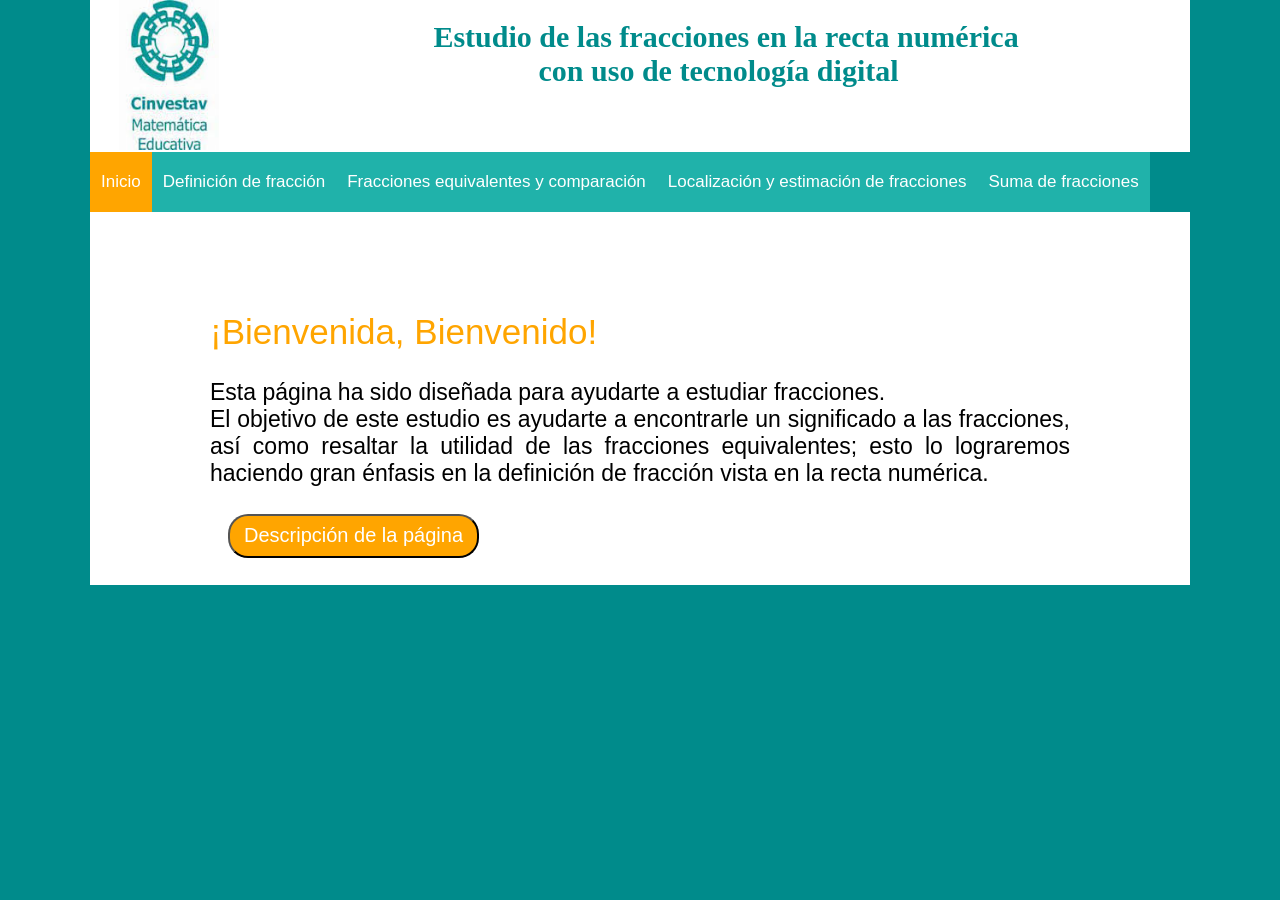
<file: index.html>
<!DOCTYPE html>
<!--
Menú de la página html
-->

<html>
    
    <head>
        <title>Inicio</title>
        <meta charset="UTF-8">
        <meta name="viewport" content="width=device-width, initial-scale=1.0">
        <link type="text/css" rel="stylesheet" href="css/menu.css">
        <link type="text/css" rel="stylesheet" href="css/formato.css">
        <script type="text/javascript" src="lib/jquery-2.2.3.min.js"></script>
         <style type="text/css">
            .cambioColor:hover {color:red;}
        </style>
    </head>
    
    <body id="portada">
   
        <script type="text/javascript">
            window.onload = function(){
                document.getElementById("Op1").style.background = "orange";
            };
            
        </script>
        
        
         <table id="dme" cellspacing='0' cellpadding='0' border='0' width="500" >
        <tr>
            <td bgcolor="white" align="center"> <img src="img/dmeLogo.jpg" height="150" width="100"> </td>
            <td bgcolor="white" align="center">
              <h1 style="font-size: 30px; color: darkcyan; font-family:
                  'sans-serif'">&nbsp; Estudio de las fracciones en la recta numérica <br> con uso de tecnología digital</h1> &nbsp; &nbsp;
              <h1 style="font-size: 30px; color: darkcyan; font-family:
                'cursive'">&nbsp; <!--Por Alexandra Ángel López<br> -->
              </h1>
            </td>
        </tr>
        <tr > 
            <td colspan="2">
            <div id="header">
            <ul class="nav">
                <li> <a href="index.html" id="Op1">Inicio</a> </li>
                <li> <a href="definicion.html" id="Op2">Definición de fracción</a></li>
                <li> <a href="fracequivalentes.html" id="Op3">Fracciones equivalentes y comparación</a></li>
                <li> <a href="localizacion.html" id="Op4">Localización y estimación de fracciones</a> </li>
                <li><a href="suma.html" id="Op5">Suma de fracciones</a> </li>
            </ul> 
            </div>
            </td>     
        </tr>
        <tr bgcolor="white">      
            <td colspan="2" >
            <div id="text">  
   
        <p style="color: orange; font-size: 35px" >
            ¡Bienvenida, Bienvenido!           
        </p>
        
        <p id="texto2">
            <br>
              Esta página ha sido diseñada para ayudarte a estudiar fracciones.<br>
             
              El objetivo de este estudio es ayudarte a encontrarle un significado a las fracciones,
              así como resaltar la utilidad de las fracciones equivalentes; 
              esto lo lograremos haciendo gran énfasis en la definición de fracción vista en la recta numérica.
              
            <br><br> 
        </p>
         
          
        
       <!-- <p class="cambioColor" id="muestra-acentua" style="font-size: 35px" > <a href="#muestra-p1"> Descripción de la página</a> </p> <br> -->
     <!--  <p  id="muestra-acentua" style="color: purple; font-size: 35px;"> <a onMouseover="this.style.color='red'" onMouseout="this.style.color='purple'" id="link" href="#baja">Descripción de la página</a><br><br> </p>  -->
       <div id="bt"> 
           <button class="cajas" id="muestra-acentua"><a href="#muestra-p1">Descripción de la página</a></button> <br> <br> 
      </div>

       <div id="acentua" style="display: none">
 
     <p onMouseover="this.style.color='orange'" onMouseout="this.style.color='darkcyan'" id="muestra-p1" style="color: darkcyan"  > ¿Para qué público está dirigido esta página? </p> <br>
  <!--   <div> 
         <button class="cajas" id="muestra-p1">¿Para qué público está dirigido esta página? </button>
     </div> -->
     <div id="p1" style="display: none"> <p id="texto2">
              Para estudiantes de nivel medio superior y hasta de nivel superior.
         </p> <br></div> 
              
               <p onMouseover="this.style.color='orange'" onMouseout="this.style.color='darkcyan'" id="muestra-p2" style="color: darkcyan" >¿Cómo está organizada la página? </p> <br>
          <div id="p2" style="display: none">     <p id="texto2">
                  En la parte superior se encuentran 5 pestañas, a saber:<br>
                  <span style = "color:darkcyan">Inicio</span>, cuyo contenido te encuentras leyendo.<br>
                  <span style = "color:darkcyan">Definición de fracción</span>,  donde encontrarás la definición de fracción en la recta numérica.<br>
              <span style = "color:darkcyan">Fracciones equivalentes y comparación</span>, aprenderás qué son y cómo se construyen las fracciones equivalentes.<br>
              <span style = "color:darkcyan">Localización y estimación de fracciones</span>, aprenderás a determinar y estimar la posición de una fracción en la recta. <br>
              <span style = "color:darkcyan">Suma de fracciones</span>, conocerás por qué se necesitan fracciones equivalentes para sumar y cómo se utilizan.
              
              </p> <br></div> 
              
               <p onMouseover="this.style.color='orange'" onMouseout="this.style.color='darkcyan'" id="muestra-p3" style="color: darkcyan" >¿Cómo se utiliza la página? </p> <br>
           <div id="p3" style="display: none">    <p id="texto2">
              Debes ir revisando el contenido de las pestañas antes descritas. Cada pestaña
              contiene una lección que consta de dos partes, cada una de las lecciones es diferente de las demás, por ello
              <b>es importante que leas las instrucciones que siempre se encuentran junto al título de cada lección.</b> <br>
              Debes revisar las pestañas en un orden de izquierda a derecha y debes completar la lección propuesta antes de pasar a la siguiente pestaña.
               </p> <br> </div> 
              
               <p onMouseover="this.style.color='orange'" onMouseout="this.style.color='darkcyan'" id="muestra-p4" style="color: darkcyan" >¿Qué necesitas conocer para utilizar la página? </p> <br>
              <div id="p4" style="display: none">   <ul id="prer">
                  <li>  <p id="texto2">
                      Los números enteros y su aritmética.
                  </p> </li>
                  <li> <p id="texto2">
                      La recta numérica y saber localizar números enteros en ella.
                   </p> </li>
               
              </ul> <br>
              </div> 
            
   
            
               <p onMouseover="this.style.color='orange'" onMouseout="this.style.color='darkcyan'" id="muestra-p5" style="color: darkcyan" >¿Por qué utilizar esta herramienta? </p> <br>
            <div id="p5" style="display: none">   <p id="texto2">
             Hay evidencia de que los estudiantes no comprenden del todo lo que hacen
             cuando siguen los algoritmos propios de la aritmética de fracciones, mientras
             que otros no pueden recordar los algoritmos mismos, esto se debe en parte
             al uso exagerado de la calculadora, pero principalmente a que este tema les
             fue dado en clase como recetas y en consecuencia encierra una serie de 
             misterios y reglas mal recordadas. <br>
             El uso del recurso gráfico de esta herramienta facilita la comprensión y el uso 
             del concepto "fracción equivalente" el cual una vez entendido será la piedra
             angular del significado de la mayoría de operaciones aritméticas. Aunque en esta ocasión
             solo se estudiara la suma de fracciones.
              </p> <br>
       
           
            </div> 
      </div>   
      </td>
      </tr>
     </table>
        <script>  $('#muestra-acentua').on('click',function(){
                  $('#acentua').show('slow');
                  $('#bt').hide('slow');
                  });
                  $('#muestra-p1').on('click',function(){
                  $('#p1').show('slow');
                  });
                  $('#muestra-p2').on('click',function(){
                  $('#p2').show('slow');
                  });
                  $('#muestra-p3').on('click',function(){
                  $('#p3').show('slow');
                  });
                  $('#muestra-p4').on('click',function(){
                  $('#p4').show('slow');
                  });
                  $('#muestra-p5').on('click',function(){
                  $('#p5').show('slow');
                  });
                
      
                  
        </script>
       
    </body>
    
</html>
</file>
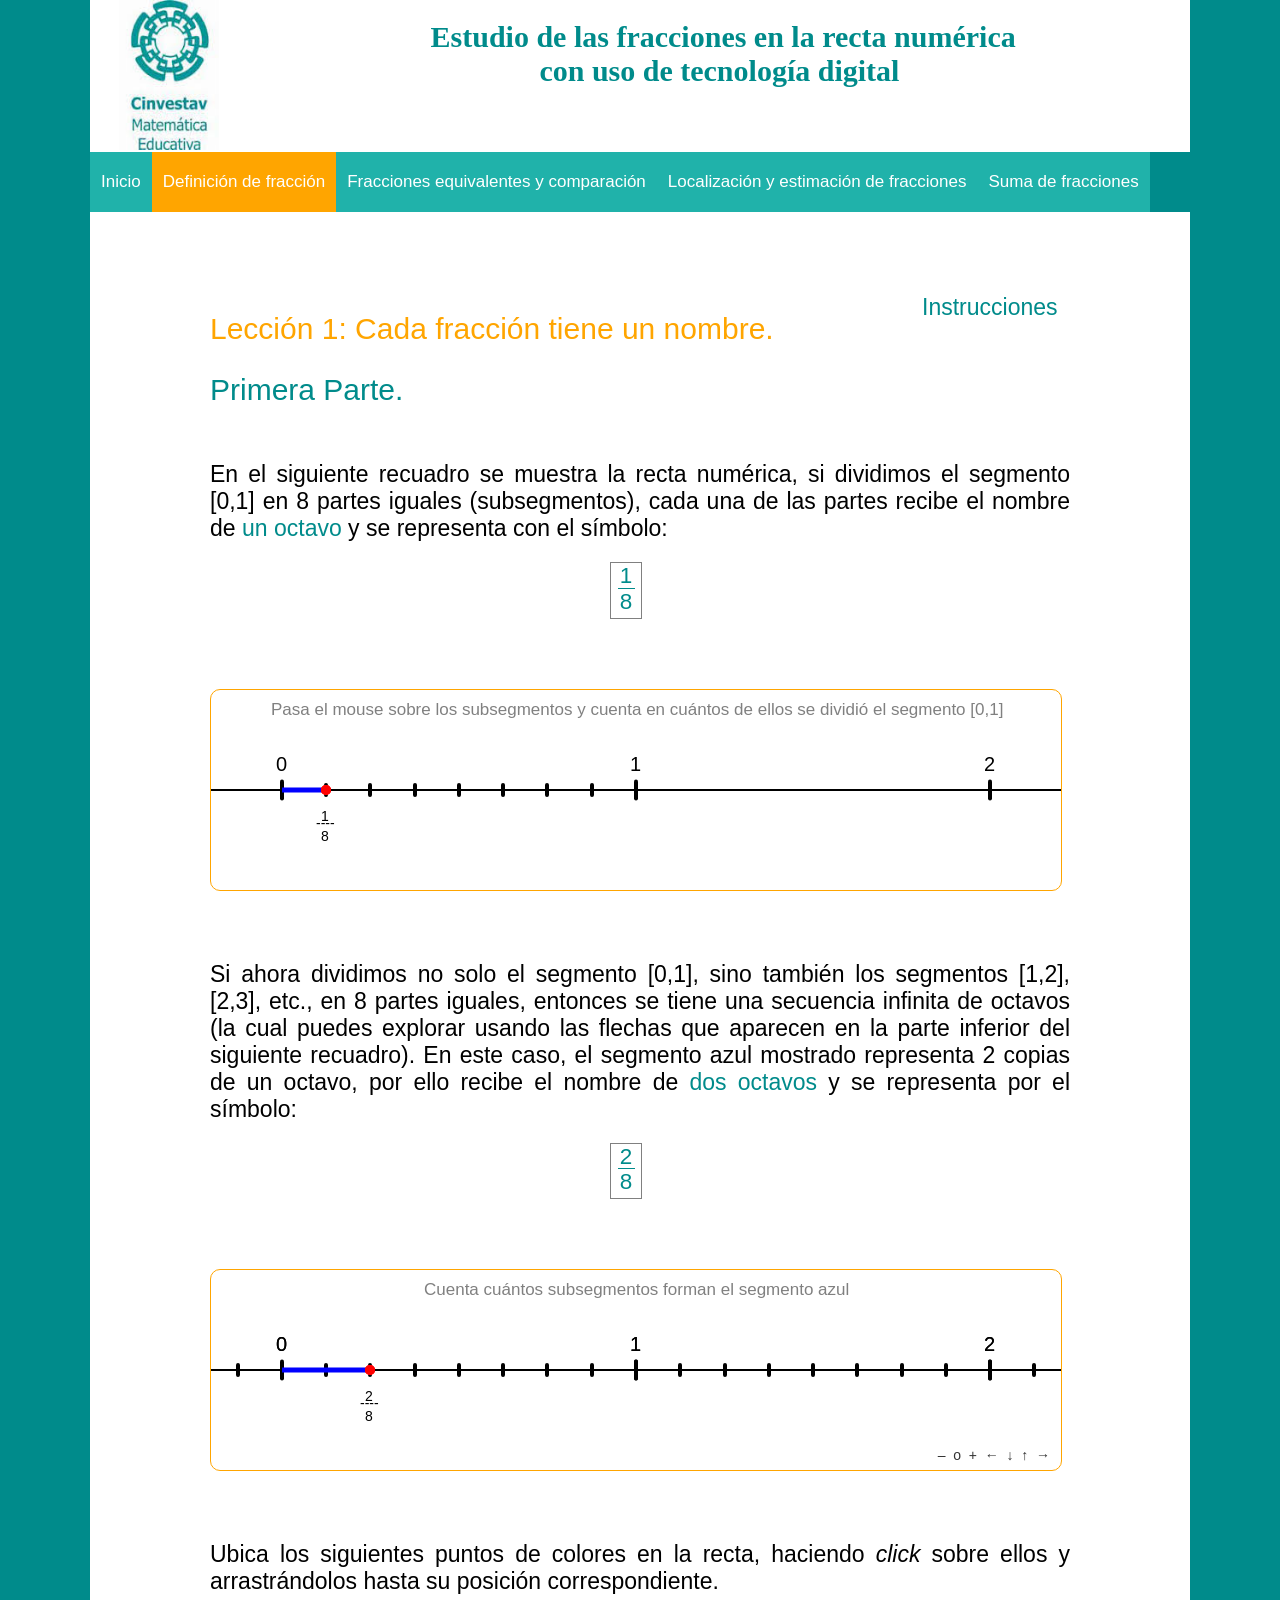
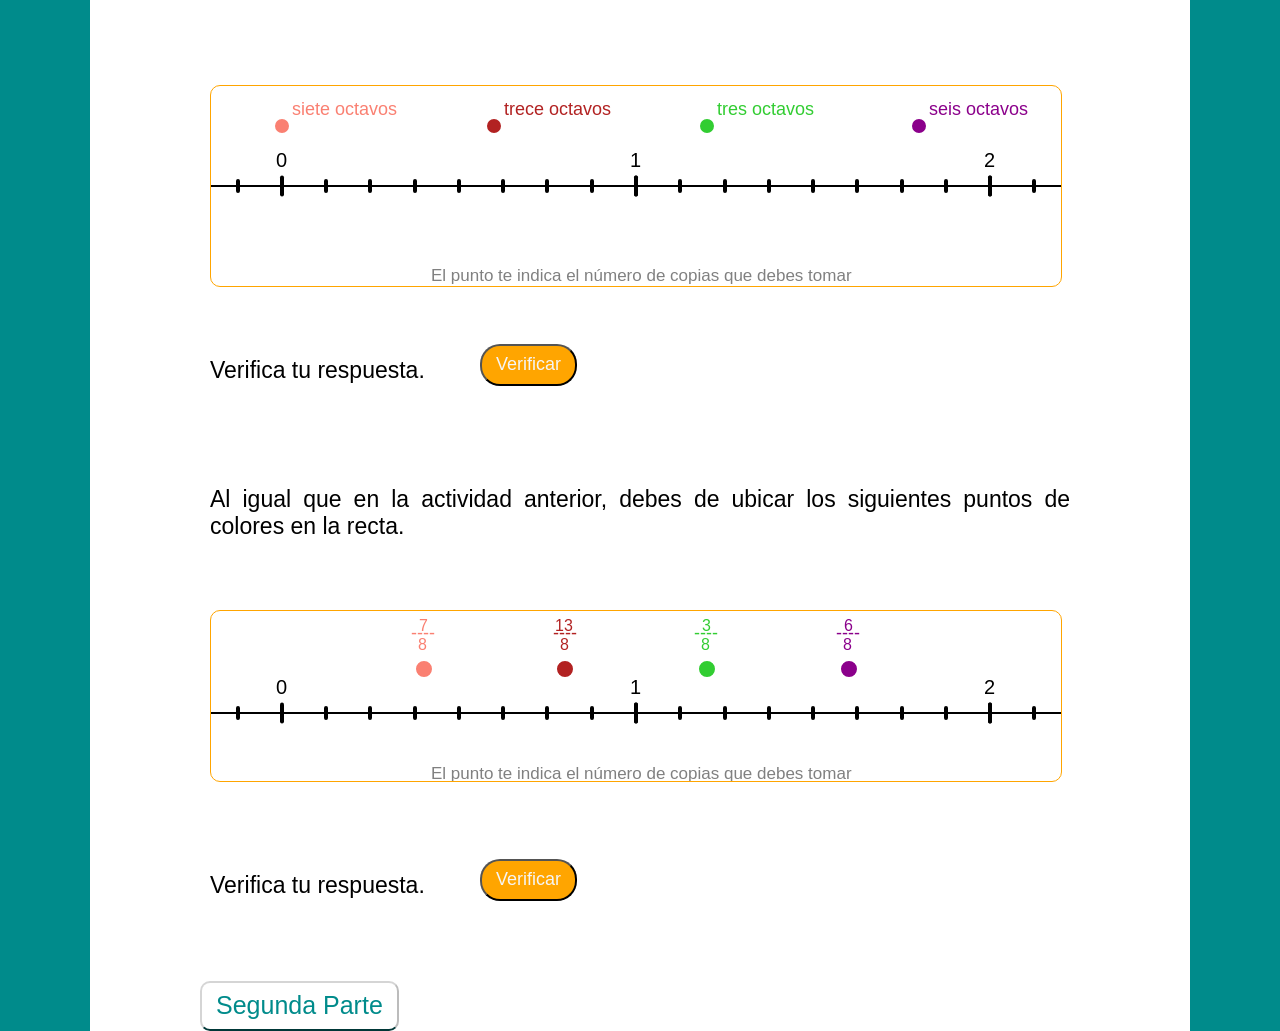
<file: definicion.html>
<!DOCTYPE html>
<!--
Definición y representación de fracción
-->
<html>
    
    <head>
        <title>Definición de fracción</title>
        <meta charset="UTF-8">
        <meta name="viewport" content="width=device-width, initial-scale=1.0">
        <link type="text/css" rel="stylesheet" href="css/menu.css">
        <link type="text/css" rel="stylesheet" href="css/formato.css">
        <link type="text/css" rel="stylesheet" href="css/jsxgraph.css">
        <link rel="stylesheet" href="css/mathquill.css">
        <script type="text/javascript" src="lib/jquery-2.2.3.min.js"></script>
        <script src="lib/mathquill.min.js"></script>
    </head>
    <body id="portada">
   
        <script type="text/javascript">
            window.onload = function(){
                document.getElementById("Op2").style.background = "orange";
            };
        </script>
        
         <table id="dme" cellspacing='0' cellpadding='0' border='0' width="500">
        <tr  >
            <td bgcolor="white" align="center"> <img src="img/dmeLogo.jpg" height="150" width="100"> </td>
            <td  bgcolor="white" align="center">
              <h1 style="font-size: 30px; color: darkcyan;  font-family:
                  'cursive'">&nbsp;Estudio de las fracciones en la recta numérica <br> con uso de tecnología digital</h1> &nbsp; &nbsp;
              <h1 style="font-size: 30px; color: darkcyan; font-family:
                'cursive'">&nbsp; <!--Por Alexandra Ángel López<br> -->
              </h1>
            </td>
        </tr>
        <tr > 
            <td colspan="2" >
            <div id="header">
            <ul class="nav">
                <li> <a href="index.html" id="Op1">Inicio</a> </li>
                <li> <a href="definicion.html" id="Op2">Definición de fracción</a></li>
                <li> <a href="fracequivalentes.html" id="Op3">Fracciones equivalentes y comparación</a></li>
                <li> <a href="localizacion.html" id="Op4">Localización y estimación de fracciones</a> </li>
                <li><a href="suma.html" id="Op5">Suma de fracciones</a> </li>
            </ul> 
            </div>
            </td>     
        </tr>
        <tr bgcolor="white">      
            <td colspan="2" >
           
           <div id="text">        
        <p  id="pp" style="color: orange; font-size: 30px" >
            Lección 1: Cada fracción tiene un nombre. </p>   <br>
        <p id="texto2" style="color: darkcyan; font-size: 30px;">
            Primera Parte. <br>
        </p><br>
   
        <div class="popup" onmouseover="myFunction()" onmouseout="Oculta()">Instrucciones
         <p id="texto2">   <span class="popuptext" id="myPopup"> Lee el contenido de la "Primera Parte" y realiza las actividades propuestas, una vez que las resuelvas correctamente, haz click en "Segunda parte". Cuando hayas realizado la actividad propuesta correctamente puedes reiniciar la "actividad 1" completamente con otra fracción propuesta, dando click en el botón "Reiniciar". Se recomienda realizar la "actividad 1" al menos 7 veces y luego avanzar a la siguiente pestaña.</span></p>
        </div>
            <div style="position: relative; left: 100px; top: -400px;"> <canvas
         id="canvas" width="100" height="20"> El navegador no implementa
         el canvas </canvas>&nbsp; <br>
        </div>  
        <div  id="salida" ></div> 
        </div>
          <div style="position: relative; left: 520px; top: 20px;"> <p id="simbolo"></p> </div>

    
        <div style="position: relative; left: -100px; top: 30px;" id="box1"
        class="jxgbox"><br><br>
        </div>
       
          <div id="text">  
        <div id="salida1"> </div>
          </div>
          <div style="position: relative; left: 520px; top: 20px;"> <p id="simbolo2"></p> </div>
        <div style="position: relative; left: -100px; top: 30px;" id="box2"
        class="jxgbox"><br>
        </div>
          
        <div id="text">  
            <p id="texto2">
            Ubica los siguientes puntos de colores en la recta, haciendo <i>click</i> sobre ellos
            y arrastrándolos hasta su posición correspondiente.
            </p>
        </div>
        <div style="position: relative; left: -100px; top: 30px;" id="box3"
        class="jxgbox">
        </div> 
          <div id="text">  
            <p id="texto2">
            Verifica tu respuesta.
            </p>
          </div>
        <div style="position: relative; left: 380px; top: -40px;">
            <button class="button" id="Verificar">Verificar</button> 
        </div>
            
         <div id="text">  
             <p id="texto2" style="position: relative; top:-40px">
            Al igual que en la actividad anterior, debes de ubicar los siguientes puntos de colores en la recta.
            </p>
        </div>
        <div style="position: relative; left: -100px; top: -30px;" id="box5E"
        class="jxgbox">
        </div> 
          <div id="text">  
            <p id="texto2"  style="position: relative; top:-40px">
            Verifica tu respuesta.
            </p>
        </div>  
        <div style="position: relative; left: 380px; top: -80px;">
            <button class="button" id="Verifica">Verificar</button> 
        </div>
       
        
        <script>
            var popup = document.getElementById("myPopup");
        function myFunction() {
            
            popup.classList.toggle("show");
        }
        function Oculta() {
        
            popup.classList.toggle("hide");
        }
        </script>

        
        
      <!--  <p  id="Muestra" style="color: purple; font-size: 35px; position: relative; left: 200px; top: 40px;"> <a class="not-active" onMouseover="this.style.color='red'" onMouseout="this.style.color='purple'" id="link" href="#box4">Segunda Parte</a></p>-->
        <div style="position: relative; left: 100px; top: 0px;">
              <button class="segparte" id="Muestra" disabled> Segunda Parte</button> 
        </div>
     
        
            <div id="actividad2" style="display:none; position: relative; top: -100px;">
            <div  class="container" style="position: relative; top: -50px;" >
            <a  class="arrow down"></a>
            </div> 
                <div id="sube">
           <div id="text">  
               <p id="texto2" >
               
             A continuación se muestra la recta numérica y un punto;    
                
             Escribe el nombre que le corresponde al punto en la recta, de acuerdo al número
             de partes en las que se ha dividido la unidad, acentúa las palabras adecuadamente. <br>
            </p></div> </div>
            <div style="position: relative; left: -100px; top: 30px;" id="box4"
            class="jxgbox"><br><br>
            </div>
            <br>
            
            <div id="text"> 
               
         <p id="muestra-acentua" style="position:relative; top: -45px; font-size: 20px" onMouseover="this.style.color='orange'" onMouseout="this.style.color='darkcyan'">Haz <i>click</i> para mostrar/ocultar las palabras se acentúan</p> 
            <div id="acentua" style="display: none">
                <p id="texto2" style="font-size: 20px; color: darkcyan"> Se acentúan: dieciséis, veintiún, veintidós, veintitrés, veintiséis, séptimo(s), décimo(s)</p> <br>
           </div> 
                 <input id="fracnum" type="text" class="colour" > <input id="fracden" type="text" class="colour" >  
                 <div style="position: relative; left: 700px; top: -45px; ">
              <button class="button" id="btn3">Verificar</button> </div>
        </div>
            </div>  
            
           <div id="Definicion" style="display:none; position: relative; top: -150px;"> 
                <div  class="container" style="position: relative; top: -50px;" >
            <a  class="arrow down"></a>
            </div> 
               <div id="text">  
           <p id="texto2" style="color: darkcyan; font-size: 30px;">
            Definición. <br>
        </p><br>
             
            <p id="texto3"> 
                Como te habrás dado cuenta, una vez que se han partido los segmentos [0,1], [1,2], etc.,
                de la recta numérica, podemos representar la longitud de una o varias partes con un segmento que comienza desde el cero, 
                o bien, también podermos representar esta longitud con un simple punto, que indica a su vez
                el extremo final del segmento. Simbólicamente, esta información puede ser presentada por un símbolo
                que se conoce como <span style="color:darkcyan">fracción</span> y que tiene la forma: 
                <br> <br> En una fracción el número que indica en cuantas partes se ha dividido la unidad, es el
                número inferior y recibe el nombre de <b>denominador</b>. Mientras que el número superior indica cuantas partes han sido
                tomadas y recibe el nombre de <b>numerador</b>,
                como se muestra en el siguiente ejemplo con la fraccíón: un medio.</p> 
            <div style="position: relative; left: 670px; top: -195px;"> <p id="simbolofrac"></p> </div>
           </div> 
               <img style="position: relative; left: 225px; width:60%; height:auto" src="img/def.png" />
               <div id="text"> 
               <p id="texto3">Una fracción se puede representar con un punto o un segmento.</p>
               </div>
          <div style="position: relative; left: -100px; top: 30px;" id="boxfinal"
        class="jxgbox"><br><br>
        </div>
            <div style="position: relative; left: 450px; top: 100px; ">
                <button class="button" id="Reset"><a href="#pp">Reiniciar la lección</a></button> </div>
            <br><br><br>     <br><br><br>
        </div> 
            
      </td>
      </tr>
         </table>
         
    <script src="js/algTeXToLineal.js"></script>
    <script type="text/javascript" src="js/deslizador.js"></script>
    <script type="text/javascript" src="js/definicion.js"></script>
    <script type="text/javascript" src="js/jsxgraphcore.js"></script>
    </body>
</html>
</file>
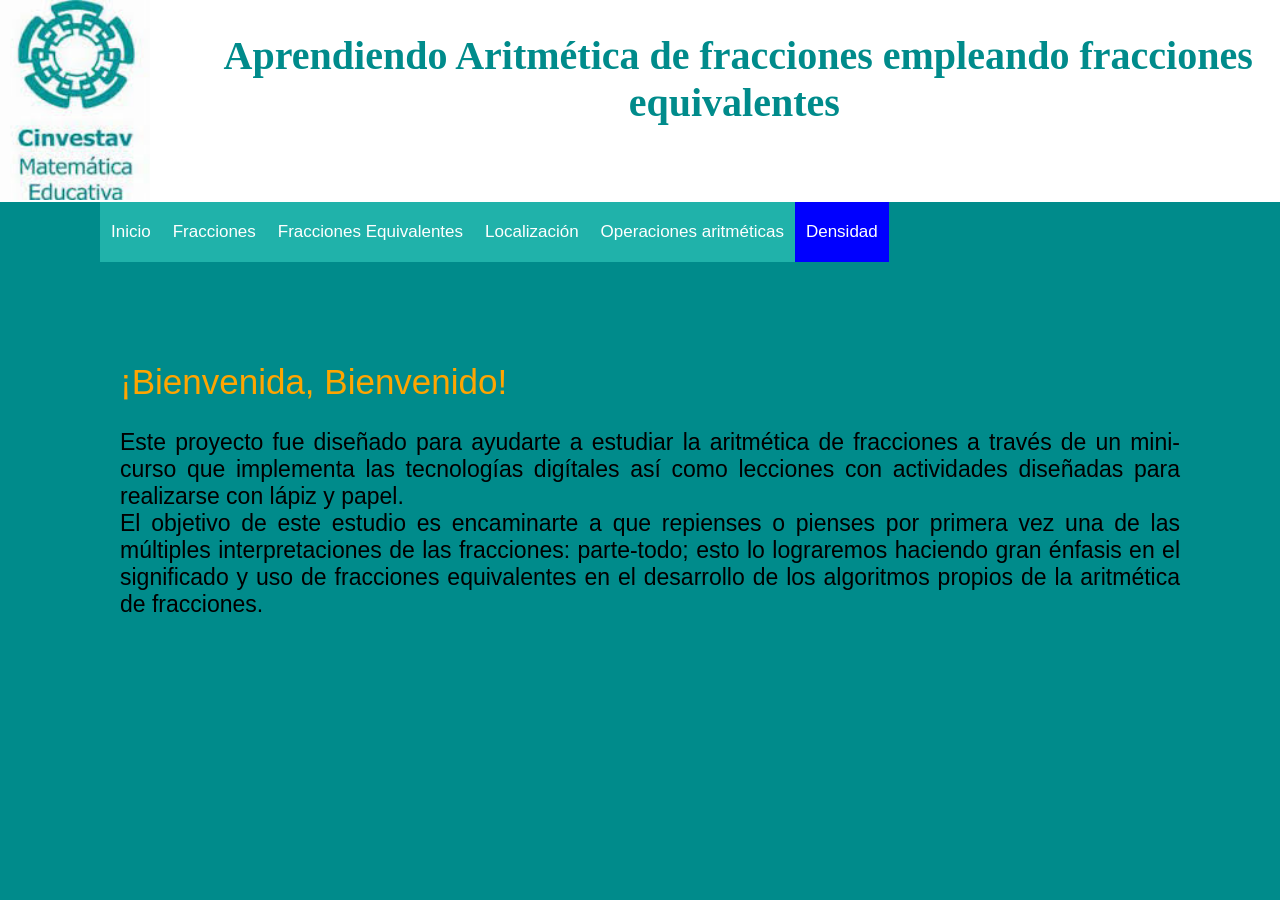
<file: densidad.html>
<!DOCTYPE html>
<!--
Densidad
-->
<html>
    
    <head>
        <title>Orden y densidad</title>
        <meta charset="UTF-8">
        <meta name="viewport" content="width=device-width, initial-scale=1.0">
        <link type="text/css" rel="stylesheet" href="css/menu.css">
        <link type="text/css" rel="stylesheet" href="css/formato.css">
        <script type="text/javascript" src="lib/jquery-2.2.3.min.js"></script>
    </head>
    <body id="portada">
   
        <script type="text/javascript">
            window.onload = function(){
                document.getElementById("Op6").style.background = "blue";
            };
        </script>
        
         <table id="dme" cellspacing='0' cellpadding='0' border='0' width="1300"  >
        <tr>
            <td bgcolor="white"> <img src="img/dmeLogo.jpg" height="200" width="150"> </td>
            <td align="center" bgcolor="white">
              <h1 style="font-size: 40px; color: darkcyan; font-family:
                'cursive'">&nbsp;Aprendiendo Aritmética de fracciones empleando fracciones equivalentes</h1> &nbsp; &nbsp;
              <h1 style="font-size: 30px; color: darkcyan; font-family:
                'cursive'">&nbsp; <!--Por Alexandra Ángel López<br> -->
              </h1>
            </td>
        </tr>
        <tr> 
            <td colspan="2">
            <div id="header">
            <ul class="nav">
                <li> <a href="index.html" id="Op1">Inicio</a> </li>
                <li> <a href="definicion.html" id="Op2">Fracciones</a></li>
                <li> <a href="fracequivalentes.html" id="Op3">Fracciones Equivalentes</a></li>
                <li> <a href="localizacion.html" id="Op4">Localización</a> </li>
                <li> <a href="operaciones.html" id="Op5">Operaciones aritméticas</a>
                    <ul>
                         <li><a href="suma.html">Suma</a> </li>
                         <li><a href="resta.html">Resta</a> </li>
                         <li><a href="producto.html">Multiplicación</a> </li>
                         <li><a href="division.html">División</a> </li>
                    </ul>
                 </li>
                 <li> <a href="densidad.html" id="Op6">Densidad</a> </li>
            </ul> 
            </div>
            </td>     
        </tr>
        <tr>      
            <td colspan="2" >
            <div id="text">  
   
        <p style="color: orange; font-size: 35px" >
            ¡Bienvenida, Bienvenido!           
        </p>
        
        <p id="texto2">
            <br>
              Este proyecto fue diseñado para ayudarte a estudiar la aritmética de fracciones
              a través de un mini-curso que implementa las tecnologías digítales así como lecciones 
              con actividades diseñadas para realizarse con lápiz y papel. <br>
              El objetivo de este estudio es encaminarte a que repienses o pienses por primera vez 
              una de las múltiples interpretaciones de las fracciones: parte-todo; esto lo lograremos
              haciendo gran énfasis en el significado y uso de fracciones equivalentes
              en el desarrollo de los algoritmos propios de la aritmética de fracciones.
            <br> 
        </p>
          <br> 
          <br>  
        
          
            
            
      </div>   
      </td>
      </tr>
     </table>
     
    </body>
</html>
</file>
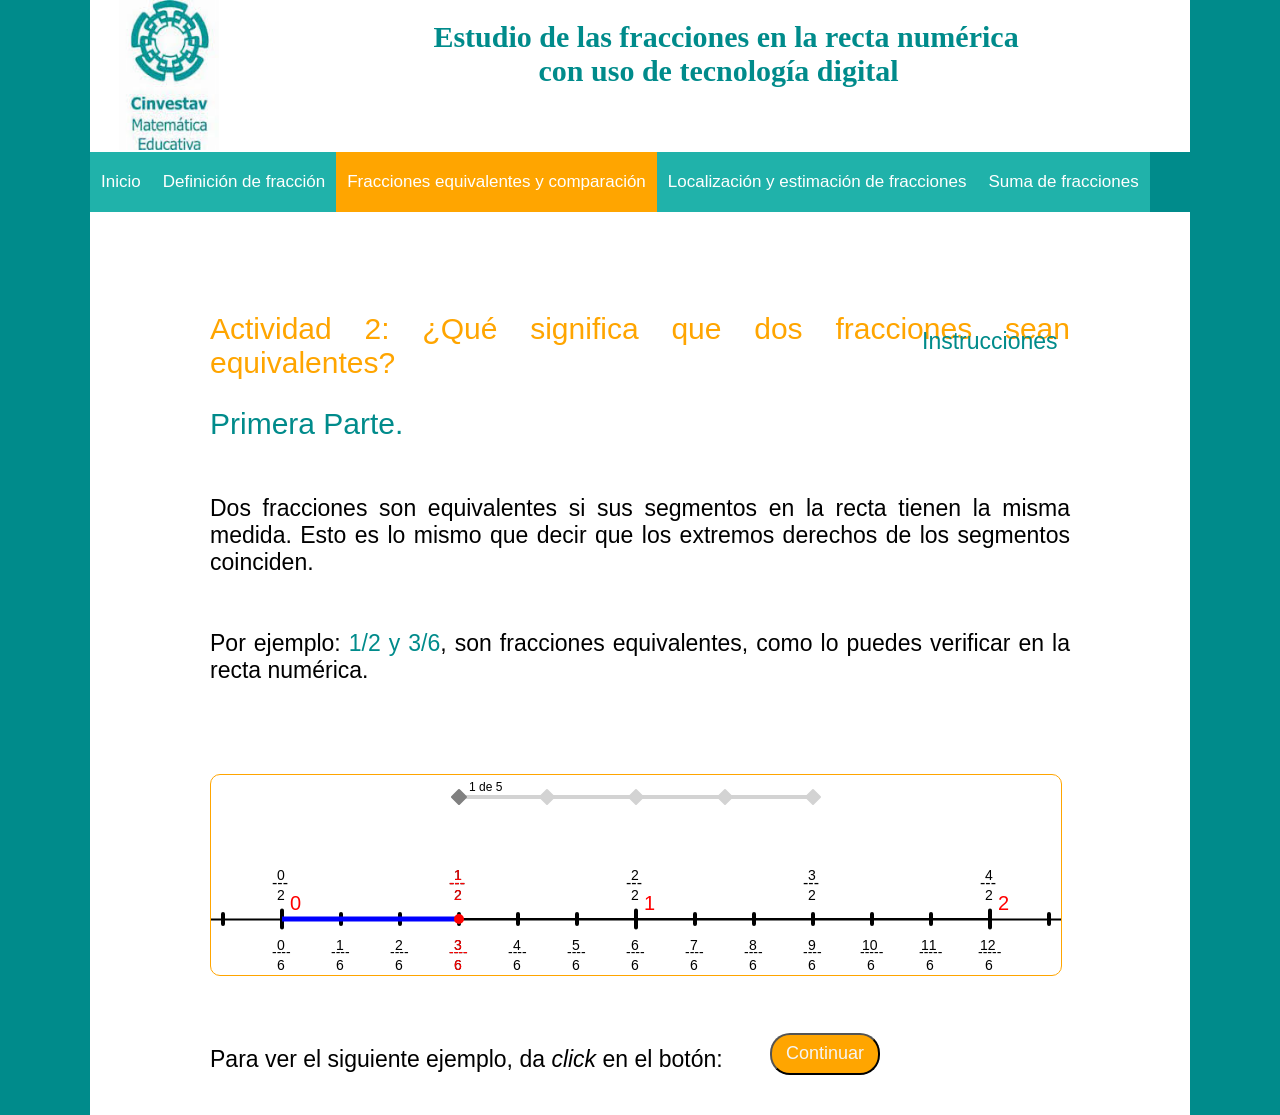
<file: fracequivalentes.html>
<!DOCTYPE html>
<!--
fracciones equivalentes
-->
<html>
    <head>
        <title>Fracciones equivalentes</title>
        <meta charset="UTF-8">
        <meta name="viewport" content="width=device-width, initial-scale=1.0">
        <link rel="stylesheet" href="css/menu.css">
        <link rel="stylesheet" href="css/formato.css">
        <link type="text/css" rel="stylesheet" href="css/jsxgraph.css">
        <link rel="stylesheet" href="css/mathquill.css">
        <script src="lib/jquery-2.2.3.min.js"></script>
        <script src="lib/mathquill.min.js"></script>
    </head>
     <body id="portada">
   
        <script type="text/javascript">
            window.onload = function(){
                document.getElementById("Op3").style.background = "orange";
            };
        </script>
        
         <table id="dme" cellspacing='0' cellpadding='0' border='0' width="500"  >
        <tr>
            <td bgcolor="white" align="center"> <img src="img/dmeLogo.jpg" height="150" width="100"> </td>
            <td align="center" bgcolor="white">
              <h1 style="font-size: 30px; color: darkcyan; font-family:
                'cursive'">&nbsp; Estudio de las fracciones en la recta numérica <br> con uso de tecnología digital</h1> &nbsp; &nbsp;
              <h1 style="font-size: 30px; color: darkcyan; font-family:
                'cursive'">&nbsp; <!--Por Alexandra Ángel López<br> -->
              </h1>
            </td>
        </tr>
        <tr> 
            <td colspan="2">
            <div id="header">
            <ul class="nav">
                <li> <a href="index.html" id="Op1">Inicio</a> </li>
                <li> <a href="definicion.html" id="Op2">Definición de fracción</a></li>
                <li> <a href="fracequivalentes.html" id="Op3">Fracciones equivalentes y comparación</a></li>
                <li> <a href="localizacion.html" id="Op4">Localización y estimación de fracciones</a> </li>
                <li><a href="suma.html" id="Op5">Suma de fracciones</a> </li>
            </ul> 
            </div>
            </td>     
        </tr>
        <tr bgcolor="white">      
            <td colspan="2" >
            <div id="text">  
   
        <p style="color: orange; font-size: 30px" >
            Actividad 2: ¿Qué significa que dos fracciones sean equivalentes?         
        </p> <br>
       
        
    <p id="texto2" style="color: darkcyan; font-size: 30px;">
          Primera Parte.
            </p> <br>
                      <div class="popup" onmouseover="myFunction()" onmouseout="Oculta()">Instrucciones
        <span class="popuptext" id="myPopup"> La "actividad 2" esta completamente guiada a través de los botones "Continuar". Por ello lee cuidadosamente el texto que se va desplegando dinámicamente y realiza todos los ejercios hasta que te aparezca el mensaje "Haz finalizado la lección", para avanzar a la siguiente pestaña.</span>
        </div>
            
        <p id="texto2">
            <br>
             Dos fracciones son equivalentes si sus segmentos en la recta tienen la misma medida. Esto
             es lo mismo que decir que los extremos derechos de los segmentos coinciden.
             </p> <br><br>
          
        
     
             
   
        <p style="color:black;" id="salida"> </p>
          </div>
              
        
        <div style="position: relative; left: -100px; top: 30px;" id="box1"
        class="jxgbox">
        </div>
        
        <div id="ejemplo"> 
        <div id="text">  
        <p id="texto2">
            Para ver el siguiente ejemplo, da <i>click</i> en el botón:
        </p>
        </div> </div>
           
          <div id="cambiaTexto" style="display: none; position:relative; left:160px"> 
        <div id="text">  
        <p id="texto2">
            Para avanzar, da <i>click</i> en el botón:
        </p>
        </div></div>
        <div style="position: relative; left: 670px; top: -40px;"><button class="button"
        id="Continuar">Continuar</button> </div> 
          
        <div id="actividad2" style="display:none"> 
           <div id="text">  
               
        <p id="texto2">
            Ahora te toca a ti encontrar una fracción equivalente a la fracción propuesta en la parte
            superior del punto rojo. Arrastra el punto hasta la posición que le corresponde, después
            verifica tu respuesta dando <i>click</i> en el botón "Verificar". Una vez que hayas acertado
            da <i>click</i> en el botón "Continuar".
        </p>
        </div>  
            
        <div style="position: relative; left: -100px; top: 30px;" id="box2"
        class="jxgbox">
        </div>
        <div id="oculta">
        <div style="position: relative; left: 360px; top: 80px;">
        <button class="button" id="Verificar">Verificar</button></div>
        
        <div style="position: relative; left: 600px; top: 35px;"><button class="button"
         id="Siguiente">Continuar</button> </div> 
         <br> <br> <br> <br>
        </div> </div>
       
        <div id="act3" style="display:none">
             <div id="text">  
               
        <p id="texto2">
            Mueve el deslizador y observa en qué casos el punto en la recta se etiqueta inferiormente,
            cuando esto ocurre significa que haz encontrado fracciones equivalentes.
        </p>  </div>
        <div style="position: relative; left: -100px; top: 30px;" id="boxespecial2"
             class="jxgbox"> </div>
        <div id="muestrayoculta">  
        <div id="text">     
        <p id="texto2">
            Una vez que hayas realizado la actividad, da <i>click</i> en el botón:
        </p>
        </div>  
        <div style="position: relative; left: 780px; top: -45px;"><button class="button"
       id="conti">Continuar</button> </div>    
         </div> 
        </div> 
        <div id="Segundaparte" style="display:none"> 
            <div id="text">  
            <p id="texto2" style="color: darkcyan; font-size: 30px;">
          Segunda Parte.
            </p> <br>
            <p id="texto2"> Hasta ahora hemos visto que para ubicar en la recta numérica la fracción <i>un tercio</i>,
                podemos dividir la recta en <i>tercios</i>, <i>sextos</i>, <i>novenos</i>, etc.  <br>
                Cuando estamos trabajando con <b>dos</b> fracciones conviene saber que siempre podemos dividir cada unidad de la recta 
                en segmentos, de tal forma que a cada una de las fracciones le corresponda un número específico de estos segmentos.
                </p> 
            </div>
            <div id="text">
            <p id="salida2">  </p>
            </div>
        <div style="position: relative; left: -100px; top: 30px;" id="box3"
        class="jxgbox">
        </div>  
            <div id="desvanece">  
        <div id="text">     
        <p id="texto2">
            Una vez que hayas revisado el ejemplo, da <i>click</i> en el botón:
        </p>
        </div>  
        <div style="position: relative; left: 780px; top: -45px;"><button class="button"
       id="OtroEjemplo">Continuar</button> </div>    
            </div> 
           </div> 
         
         <div id="actividadTP" style="display:none"> 
           <div id="text">  
               
        <p id="texto2">
            En el siguiente recuadro se muestra una recta numérica, un "deslizador" y  dos puntos;
            el deslizador divide las unidades de la recta dinámicamente.
            Con ayuda del deslizador ubica las fracciones dadas arrastrando los puntos 
            a la posición que les corresponde, después
            mueve el deslizador hasta que observes que ambos puntos quedan etiquetados
            inferiormente por fracciones con el mismo denominador.      
        </p>
        </div>  
            
        <div style="position: relative; left: -100px; top: 30px;" id="boxespecial"
        class="jxgbox">
        </div>
        <div id="Oculta">
             <div id="text">
                 <p id="texto2">Verifica que la posición de las fracciones y de la ruedita del deslizador sean correctas dando <i>click</i> en el botón: </p>  
            </div>
        <div style="position: relative; left: 500px; top: -30px;">
            <button class="button" id="btn5"> Verificar </button></div>
        </div> 
        </div>
        
        <!-- A continuación viene la parte de comparación -->
        
        <div id="ActividadDeComparacion" style="display:none">
            
         
            <div id="text">     
                <p id="texto2">
            Compara las fracciones con las que trabajaste, para ello fíjate en el orden
            que ocupan en la recta numérica y luego elige una opción. </p>
            </div>
              <div style="position: relative; left:45px; top: 10px;"> <canvas
         id="canvas" width="1000" height="100"> El navegador no implementa
         el canvas </canvas>
        </div>
           
            <div style="position: relative; left: 315px; top: 10px;"> <p id="FraccionA"></p> </div>
            <div style="position: relative; left: 380px; top: -30px;">
            <select id="orden">
               <option value="1"> es menor que (<) </option>
               <option value="2"> es igual a (=) </option>
               <option value="3"> es mayor que (>) </option>
            </select>          
            </div>  
            <div style="position: relative; left: 580px; top: -80px;"> <p id="FraccionB"></p> </div>
            
            <div style="position: relative; left: 660px; top: -135px;"> 
                <button class="button" id="btn7">Verificar</button></div> 
             <div style="position: relative; left: 850px; top: -180px;">
            <button class="button" id="btn6">Continuar</button></div>
                <br><br>
        </div> 
        
        
      </td>
      </tr>
     </table>  
            <script src="js/algTeXToLineal.js"></script>
            <script type="text/javascript" src="js/deslizador.js"></script>
            <script type="text/javascript" src="js/fracequivalentes.js"></script>
            <script type="text/javascript" src="js/jsxgraphcore.js"></script>
            <script>
            var popup = document.getElementById("myPopup");
        function myFunction() {
            
            popup.classList.toggle("show");
        }
        function Oculta() {
        
            popup.classList.toggle("hide");
        }
            </script>
    </body>
    
</html>
</file>
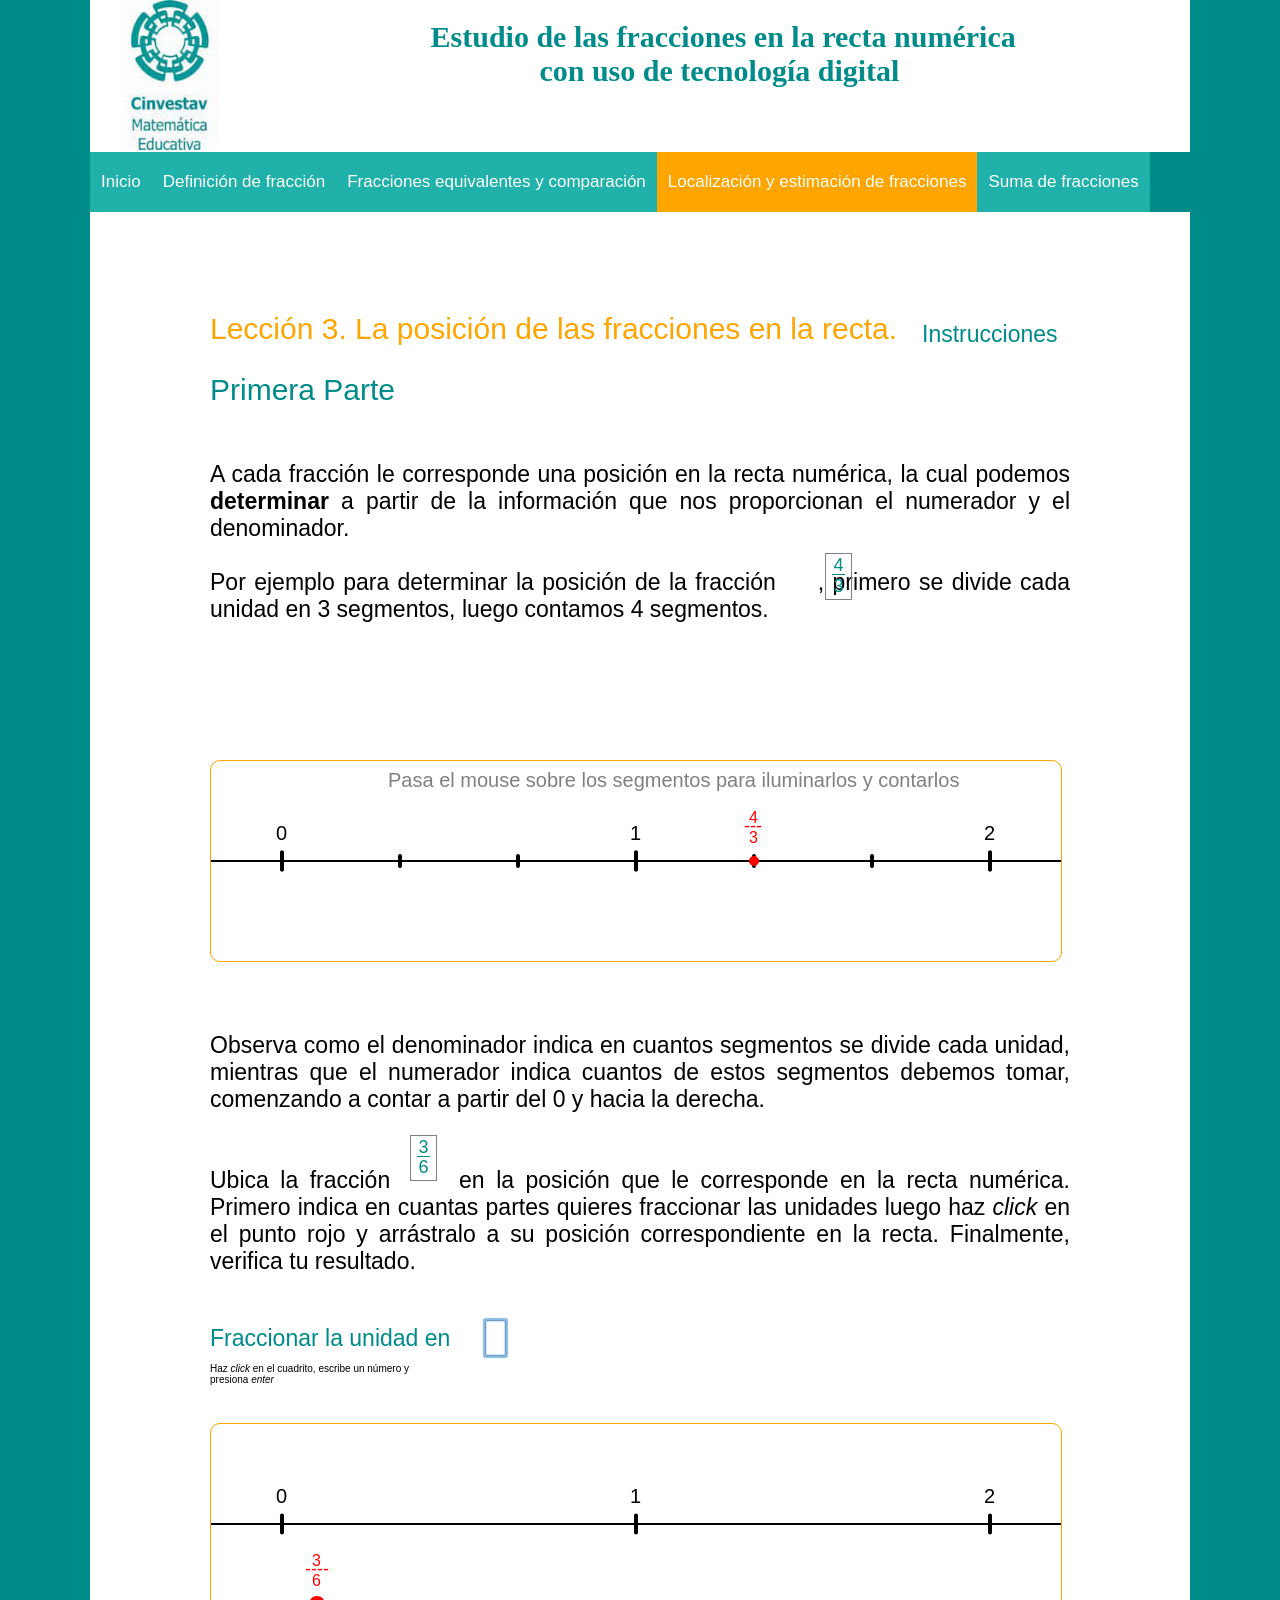
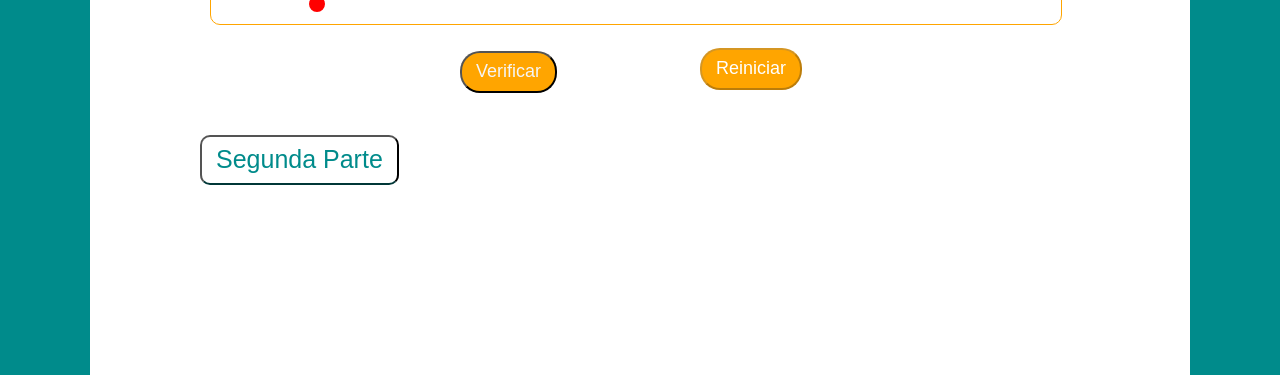
<file: localizacion.html>
<!DOCTYPE html>
<!--
Primer actividad: consiste en una tarea de localización de una fracción en la recta 
numérica
-->
<html>
<head>
        <title>Localización y estimación de fracciones</title>
        <meta charset="UTF-8">
        <meta name="viewport" content="width=device-width, initial-scale=1.0">
        <link rel="stylesheet" href="css/menu.css">
        <link rel="stylesheet" href="css/formato.css">
        <link type="text/css" rel="stylesheet" href="css/jsxgraph.css">
        <link rel="stylesheet" href="css/mathquill.css">
        <script src="lib/jquery-2.2.3.min.js"></script>
        <script src="lib/mathquill.min.js"></script>
    </head>
    <body id="portada">
   
        <script type="text/javascript">
            window.onload = function(){
                document.getElementById("Op4").style.background = "orange";
            };
        </script>
        
         <table id="dme" cellspacing='0' cellpadding='0' border='0' width="500"  >
        <tr>
            <td bgcolor="white" align="center"> <img src="img/dmeLogo.jpg" height="150" width="100"> </td>
            <td align="center" bgcolor="white">
              <h1 style="font-size: 30px; color: darkcyan; font-family:
                'cursive'">&nbsp;Estudio de las fracciones en la recta numérica <br> con uso de tecnología digital</h1> &nbsp; &nbsp;
              <h1 style="font-size: 30px; color: darkcyan; font-family:
                'cursive'">&nbsp; <!--Por Alexandra Ángel López<br> -->
              </h1>
            </td>
        </tr>
        <tr> 
            <td colspan="2">
            <div id="header">
            <ul class="nav">
                <li> <a href="index.html" id="Op1">Inicio</a> </li>
                <li> <a href="definicion.html" id="Op2">Definición de fracción</a></li>
                <li> <a href="fracequivalentes.html" id="Op3">Fracciones equivalentes y comparación</a></li>
                <li> <a href="localizacion.html" id="Op4">Localización y estimación de fracciones</a> </li>
                <li><a href="suma.html" id="Op5">Suma de fracciones</a> </li>
            </ul> 
            </div>
            </td>     
        </tr>
        <tr bgcolor="white">      
            <td colspan="2" >
            <div id="text">  
   
        <p style="color: orange; font-size: 30px" >
            Lección 3. La posición de las fracciones en la recta.       
        </p> <br>
           
        <p id="texto2" style="color: darkcyan; font-size: 30px"> Primera Parte 
        </p> <br><br>
        
               <div class="popup" onmouseover="myFunction()" onmouseout="Oculta()">Instrucciones
        <span class="popuptext" id="myPopup"> Realiza el ejercicio propuesto en la "Primera Parte" y practica cuanto desees, generando nuevas fracciones al dar click en el botón "Reiniciar". Se recomienda practiques esta parte al menos 7 veces. Al hacer click en "Segunda parte" se muestra un ejercicio guiado a través del botón "Continuar", realiza todos los ejercicios hasta que se te indique que "haz completado la lección" para pasar a la siguiente y última pestaña.</span>
        </div> 
           
       
        <p id="texto2">
             A cada fracción le corresponde una posición en la recta numérica,
             la cual podemos <b>determinar</b> a partir de la información que nos proporcionan
             el numerador y el denominador. <br> <br>
             Por ejemplo para determinar la posición de la fracción &nbsp; &nbsp; , primero
             se divide cada unidad en 3 segmentos, luego contamos 4 segmentos.
        </p>
          </div>
        
        <div style="position: relative; left: 735px; top: -70px;"> <p id="FraccionEjemplo"></p> </div>
         
          <div style="position: relative; left: -100px; top: 30px;" id="box1"
            class="jxgbox"><br><br>
          </div>
        
            <div id="text"> 
            <p id="texto2">
            Observa como el denominador indica en cuantos segmentos se divide cada unidad, mientras
            que el numerador indica cuantos de estos segmentos debemos tomar, comenzando
            a contar a partir del 0 y hacia la derecha.      </p> 
            
            <p id="ejercicio"> <br><br> Ubica la fracción  &nbsp;&nbsp;&nbsp;&nbsp; en la posición que le corresponde en la recta numérica.
            Primero indica en cuantas partes quieres fraccionar las unidades
            luego haz <i>click</i> en el punto rojo y arrástralo a su posición correspondiente en la recta.
            Finalmente, verifica tu resultado.</p>
            </div>   
        
         <div style="position: relative; left: 320px; top: -140px;"> <p id="proponefrac"></p> </div> 
         <div style="position: relative; left: 150px; top: 100px;"> <canvas id="canvas" width="500" height="10"> El navegador no implementa el canvas </canvas> </div>  
         <div style="position: relative; left: -100px; top: 30px;" id="box" class="jxgbox"></div>
         <div id="text">   
            <p id="texto2" style="position: relative; top: -370px; color: darkcyan;">   Fraccionar la unidad en </p> </div> 
            <p id="texto2" style="position: relative; left: 120px; top: -370px;"><br>   Haz <i>click</i> en el cuadrito, escribe un número y <br>presiona <i>enter</i> </p>     
        <div style="position: relative; left: 300px; top: 50px;"> 
            <p style="position: relative; left: 95px; top: -535px;" id="fraccion"></p> </div>
    
    <div style="position: relative; left: 360px; top: -190px;">
        <button class="button" id="Verificar">Verificar</button></div>
    <div style="position: relative; left: 600px; top: -235px;">
        <button class="button" id="Reset"><a href="#ejercicio">Reiniciar</a></button> </div>

      <!--   <p id="Muestra-Oculta" style="color: purple; font-size: 30px; position: relative; left: 200px; top:0px;">
             <a onMouseover="this.style.color='orange'" onMouseout="this.style.color='darkcyan'" id="link" href="#box2">Segunda Parte </a>
        </p> -->
         <div style="position: relative; left: 100px; top: -190px;">
              <button class="segparte" id="Muestra-Oculta" > Segunda Parte</button> 
        </div>  
                
        <div id="SegundaParte" style="display:none"> 
        <div id="text" style="position: relative;  top: -190px;">  
      
        <p id="texto2">   
             A cada fracción le corresponde una posición en la recta numérica,
             la cual se puede <b>estimar</b>, es decir, es posible calcular aproximadamente la posición que le corresponde en la recta numérica. <br> <br>
             Esto lo podemos hacer si conocemos la posición de otra fracción que nos sirva de referencia. Fíjate en el siguiente ejemplo:
        </p>
        </div> <div style="position: relative;  top: -190px;">
             <div style="position: relative; left: -100px; top: 30px;" id="box2"
            class="jxgbox"><br><br>
             </div> </div>
         <div id="text">  
           <p id="texto2" style="position: relative;  top: -190px;">
            En este caso fue la fracción &nbsp; &nbsp; &nbsp; &nbsp;  &nbsp;  , la que nos sirvió de referencia, nota
            también la siguiente equivalencia de fracciones:  &nbsp; &nbsp; &nbsp; &nbsp; &nbsp; &nbsp;, luego es posible 
            ubicar la fracción &nbsp; &nbsp; &nbsp; &nbsp; &nbsp;"un poquito" a la derecha de la fracción
            
            </p>
        </div>
        <div style="position: relative;  top: -190px;"> 
        <div style="position: relative; left: 470px; top: -100px;"> <p id="FraccionReferencia1"></p> </div>
         <div style="position: relative; left: 635px; top: -110px;"> <p id="FraccionReferencia2"></p> </div> 
         <div style="position: relative; left: 242px; top: -115px;"> <p id="FraccionReferencia3"></p> </div> 
          <div style="position: relative; left: 730px; top: -160px;"> <p id="FraccionReferencia4"></p> </div> 
          </div>
            <div style="position: relative;  top: -400px;"> 
        <div id="text">  
            <p id="texto2"> 
                A continuación se muestra una recta donde se aprecia una fracción marcada y un punto rojo en la esquina inferior izquierda con una fracción propuesta.
                Empleando la fracción marcada como referencia, <b>estima</b> la posición de la fracción indicada en el punto rojo.
                Nota que al pasar el <i>mouse</i> sobre la recta, se iluminan segmentos de la misma longitud que la
                fracción de referencia.
            </p>
        </div> </div>
        
          
          <div style="position: relative;  top: -400px;"> 
          <div style="position: relative; left: -100px; top: 30px;" id="box3esp"
            class="jxgbox"></div> </div>
        <div style="position: relative; left: 360px; top: -320px;"><button class="button"
        id="VerificaAprox">Verificar</button> </div>
        <div style="position: relative; left: 600px; top: -365px;"><button class="button"
        id="ContinuaAprox">Continuar</button> </div>    
            </div>   
      </td>
      </tr>
     </table>
    <script type="text/javascript" src="js/algTeXToLineal.js"></script>
    <script type="text/javascript" src="js/deslizador.js"></script>
    <script type="text/javascript" src="js/forme.js"></script>
    <script type="text/javascript" src="js/jsxgraphcore.js"></script>
    <script>
             var popup = document.getElementById("myPopup");
        function myFunction() {
            
            popup.classList.toggle("show");
        }
        function Oculta() {
        
            popup.classList.toggle("hide");
        }
            </script>
     
    </body>
</html>
</file>
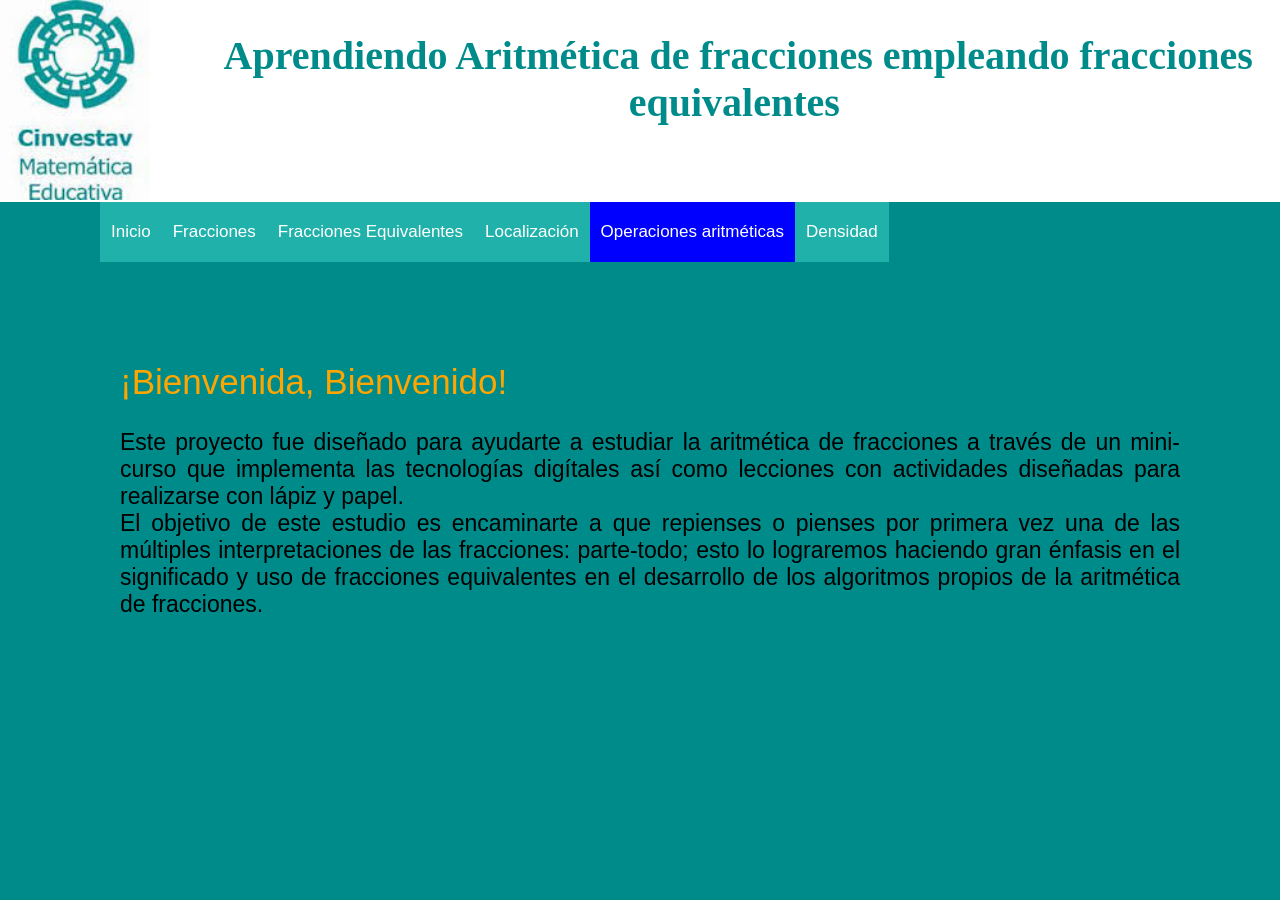
<file: operaciones.html>
<!DOCTYPE html>
<!--
Operaciones aritméticas con fracciones
-->
<html>
    
    <head>
        <title>Operaciones aritméticas con fracciones</title>
        <meta charset="UTF-8">
        <meta name="viewport" content="width=device-width, initial-scale=1.0">
        <link type="text/css" rel="stylesheet" href="css/menu.css">
        <link type="text/css" rel="stylesheet" href="css/formato.css">
        <script type="text/javascript" src="lib/jquery-2.2.3.min.js"></script>
    </head>
    <body id="portada">
   
        <script type="text/javascript">
            window.onload = function(){
                document.getElementById("Op5").style.background = "blue";
            };
        </script>
        
         <table id="dme" cellspacing='0' cellpadding='0' border='0' width="1300"  >
        <tr>
            <td bgcolor="white"> <img src="img/dmeLogo.jpg" height="200" width="150"> </td>
            <td align="center" bgcolor="white">
              <h1 style="font-size: 40px; color: darkcyan; font-family:
                'cursive'">&nbsp;Aprendiendo Aritmética de fracciones empleando fracciones equivalentes</h1> &nbsp; &nbsp;
              <h1 style="font-size: 30px; color: darkcyan; font-family:
                'cursive'">&nbsp; <!--Por Alexandra Ángel López<br> -->
              </h1>
            </td>
        </tr>
        <tr> 
            <td colspan="2">
            <div id="header">
            <ul class="nav">
                <li> <a href="index.html" id="Op1">Inicio</a> </li>
                <li> <a href="definicion.html" id="Op2">Fracciones</a></li>
                <li> <a href="fracequivalentes.html" id="Op3">Fracciones Equivalentes</a></li>
                <li> <a href="localizacion.html" id="Op4">Localización</a> </li>
                <li> <a href="operaciones.html" id="Op5">Operaciones aritméticas</a>
                    <ul>
                         <li><a href="suma.html">Suma</a> </li>
                         <li><a href="resta.html">Resta</a> </li>
                         <li><a href="producto.html">Multiplicación</a> </li>
                         <li><a href="division.html">División</a> </li>
                    </ul>
                 </li>
                 <li> <a href="densidad.html" id="Op6">Densidad</a> </li>
            </ul> 
            </div>
            </td>     
        </tr>
        <tr>      
            <td colspan="2" >
            <div id="text">  
   
        <p style="color: orange; font-size: 35px" >
            ¡Bienvenida, Bienvenido!           
        </p>
        
        <p id="texto2">
            <br>
              Este proyecto fue diseñado para ayudarte a estudiar la aritmética de fracciones
              a través de un mini-curso que implementa las tecnologías digítales así como lecciones 
              con actividades diseñadas para realizarse con lápiz y papel. <br>
              El objetivo de este estudio es encaminarte a que repienses o pienses por primera vez 
              una de las múltiples interpretaciones de las fracciones: parte-todo; esto lo lograremos
              haciendo gran énfasis en el significado y uso de fracciones equivalentes
              en el desarrollo de los algoritmos propios de la aritmética de fracciones.
            <br> 
        </p>
          
    
       
      </div>   
      </td>
      </tr>
     </table>
     
    </body>
</html>
</file>
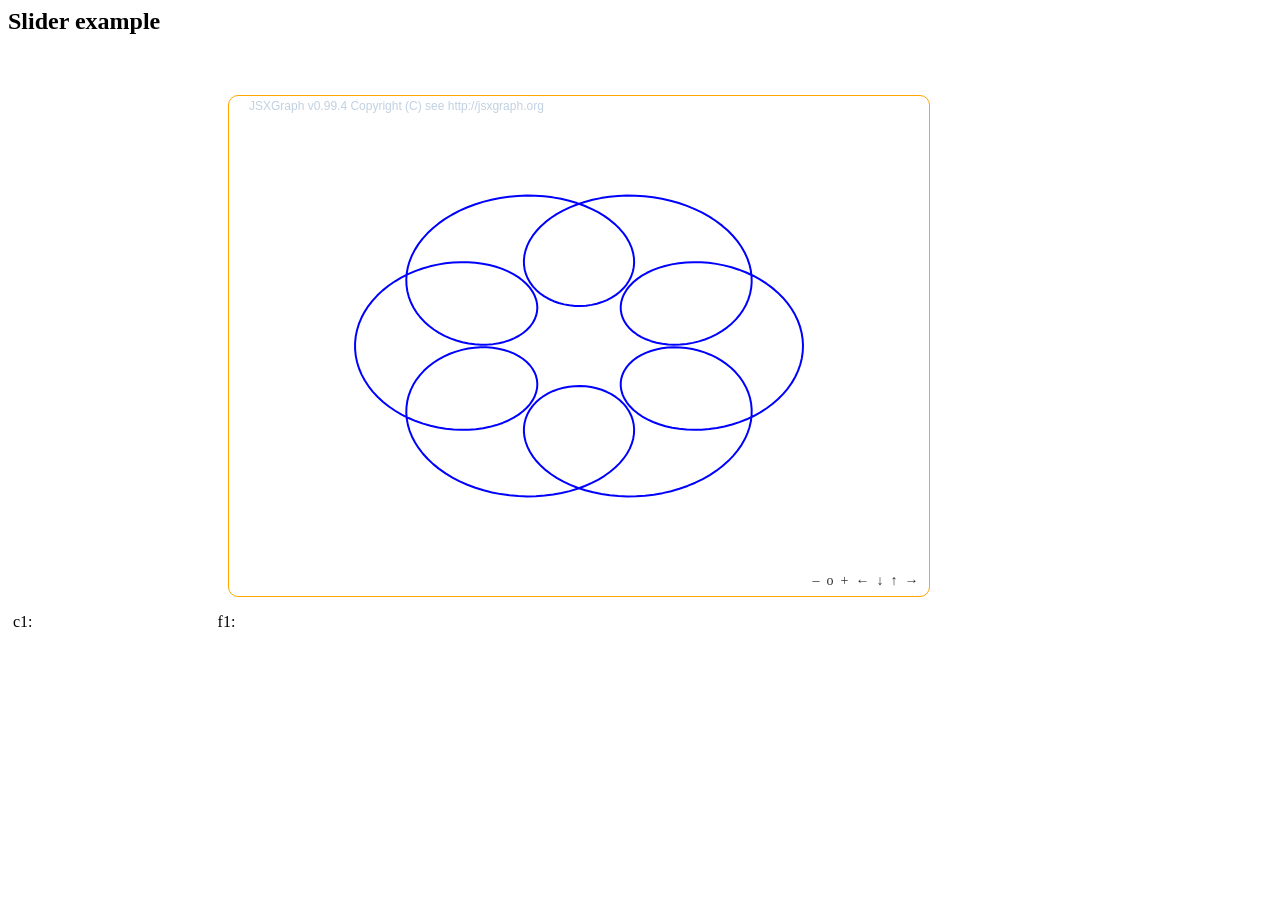
<file: slider.html>
<html>
    <head>
   <title>JSXGraph example</title>
     <link type="text/css" rel="stylesheet" href="css/jsxgraph.css">
      <script src="lib/jquery-2.2.3.min.js"></script>
      <script type="text/javascript" src="js/jsxgraphcore.js"></script>
    </head>
<body>
  <h2>Slider example</h2>
  <div id="jxgbox" class="jxgbox" style="width:700px; height:500px;"></div>
  <div id="debug" style="display:none;"></div>
   <div class="sliders" style="margin:5px">
  <p>
    <label for="c1">c1:</label>
    <input type="text" id="c1" style="border:0; color:#f6931f; font-weight:bold;" />
    <label for="f1">f1:</label>
    <input type="text" id="f1" style="border:0; color:#f6931f; font-weight:bold;" />
  </p>
  <div id="sliderc1" style="width:300px;margin:10px;"></div>
  <div id="sliderf1" style="width:300px;margin:10px;"></div>
</div>
   <script type="text/javascript">

	$(function() {
		$("#sliderc1").slider({
			orientation: "horizontal",range: "min",min: 0,max: 100,value: 60,
			slide: function(event, ui) {
				$("#c1").val(ui.value*0.01);
                                c1 = ui.value*0.01;
                                board.updateQuality = board.BOARD_QUALITY_HIGH;
                                board.update();
			}
		});
		$("#sliderf1").slider({
			orientation: "horizontal",range: "min",min: 1,max: 100,value: 7,
			slide: function(event, ui) {
				$("#f1").val(ui.value);
                                f1 = ui.value;
                                board.updateQuality = board.BOARD_QUALITY_HIGH;
                                board.update();
			}
		});
		$("#c1").val($("#sliderc1").slider("value")*0.01);
		$("#f1").val($("#sliderf1").slider("value"));
            
    });
   
board = JXG.JSXGraph.initBoard('jxgbox', {boundingbox:[-2.5,2.5,2.5,-2.5]});
var c1 = 0.6;

var f1 = 7; 

var c = board.create('curve', [
              function(t) { return Math.cos(t)+ c1*Math.cos(f1*t);},
              function(t) { return Math.sin(t)+ c1*Math.sin(f1*t);},
              0,2.02*Math.PI],{strokeWidth:2});
  </script>
</body>
</html>
</file>
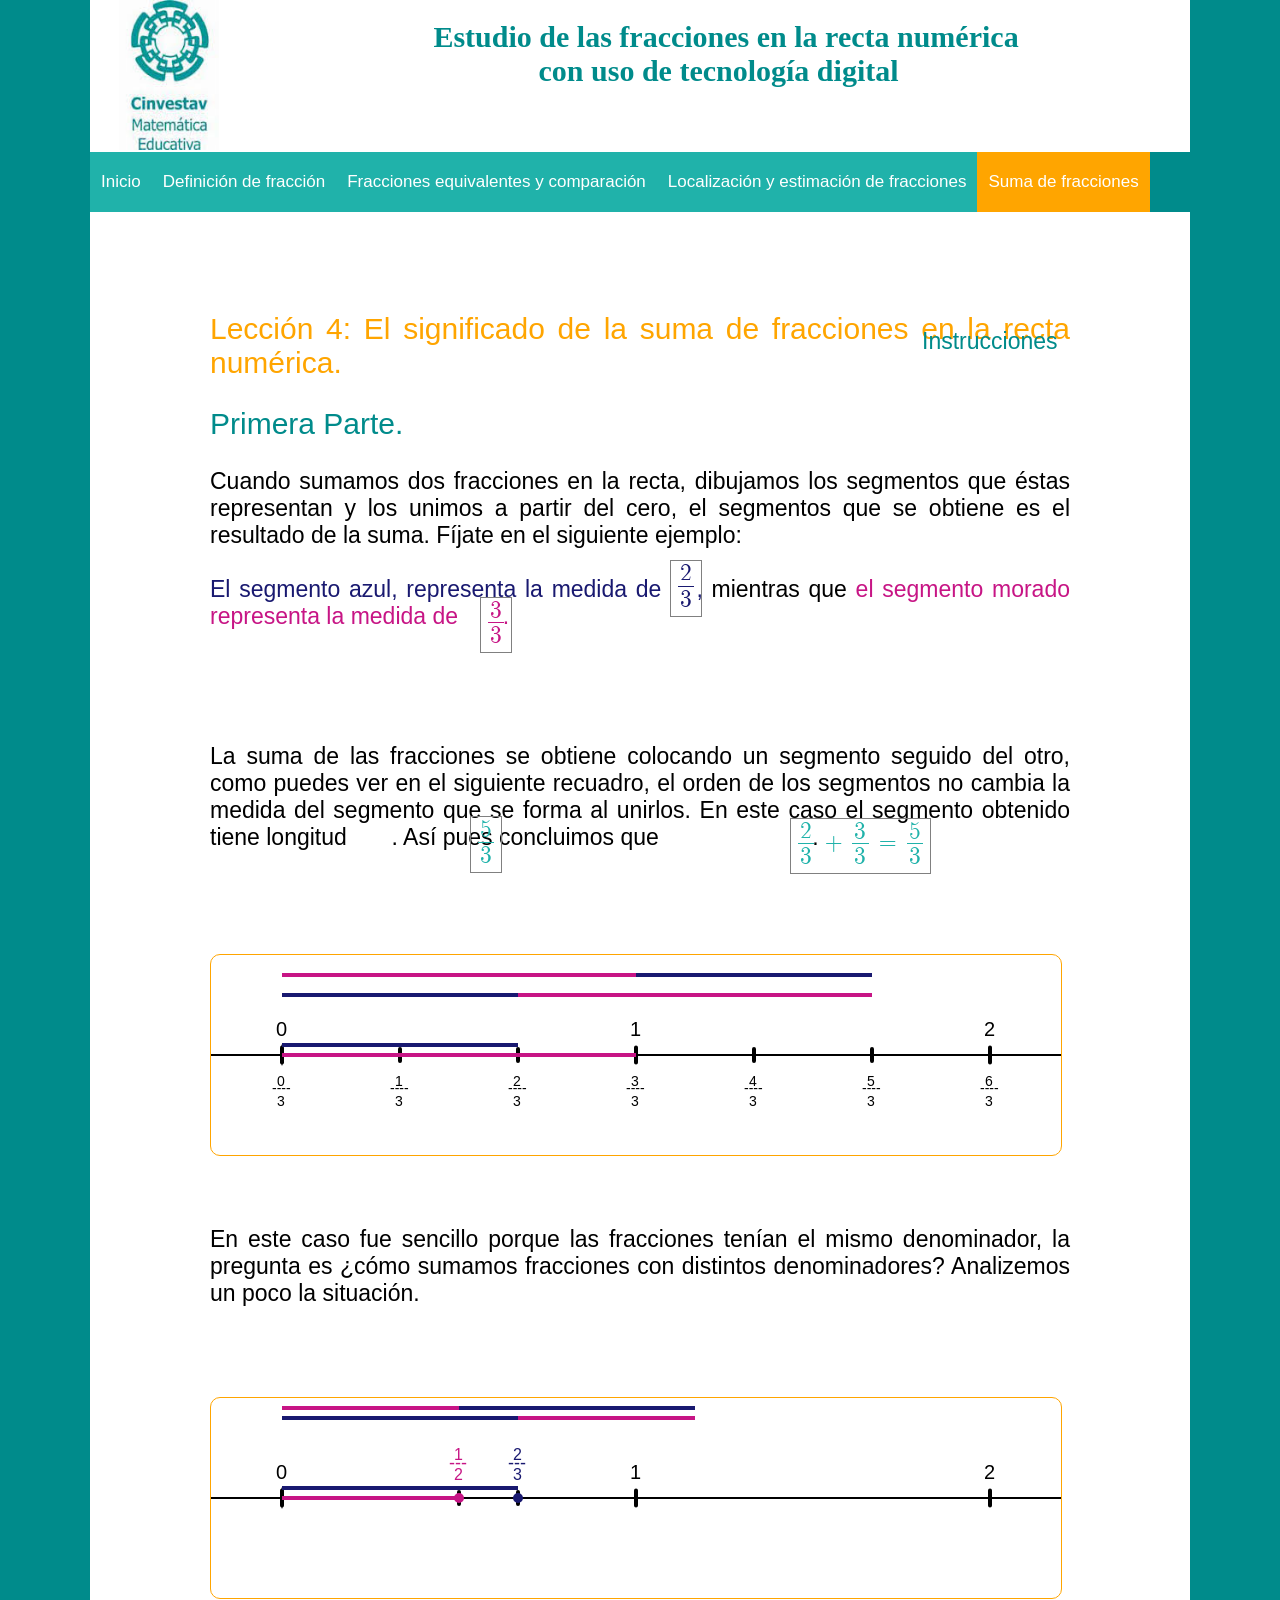
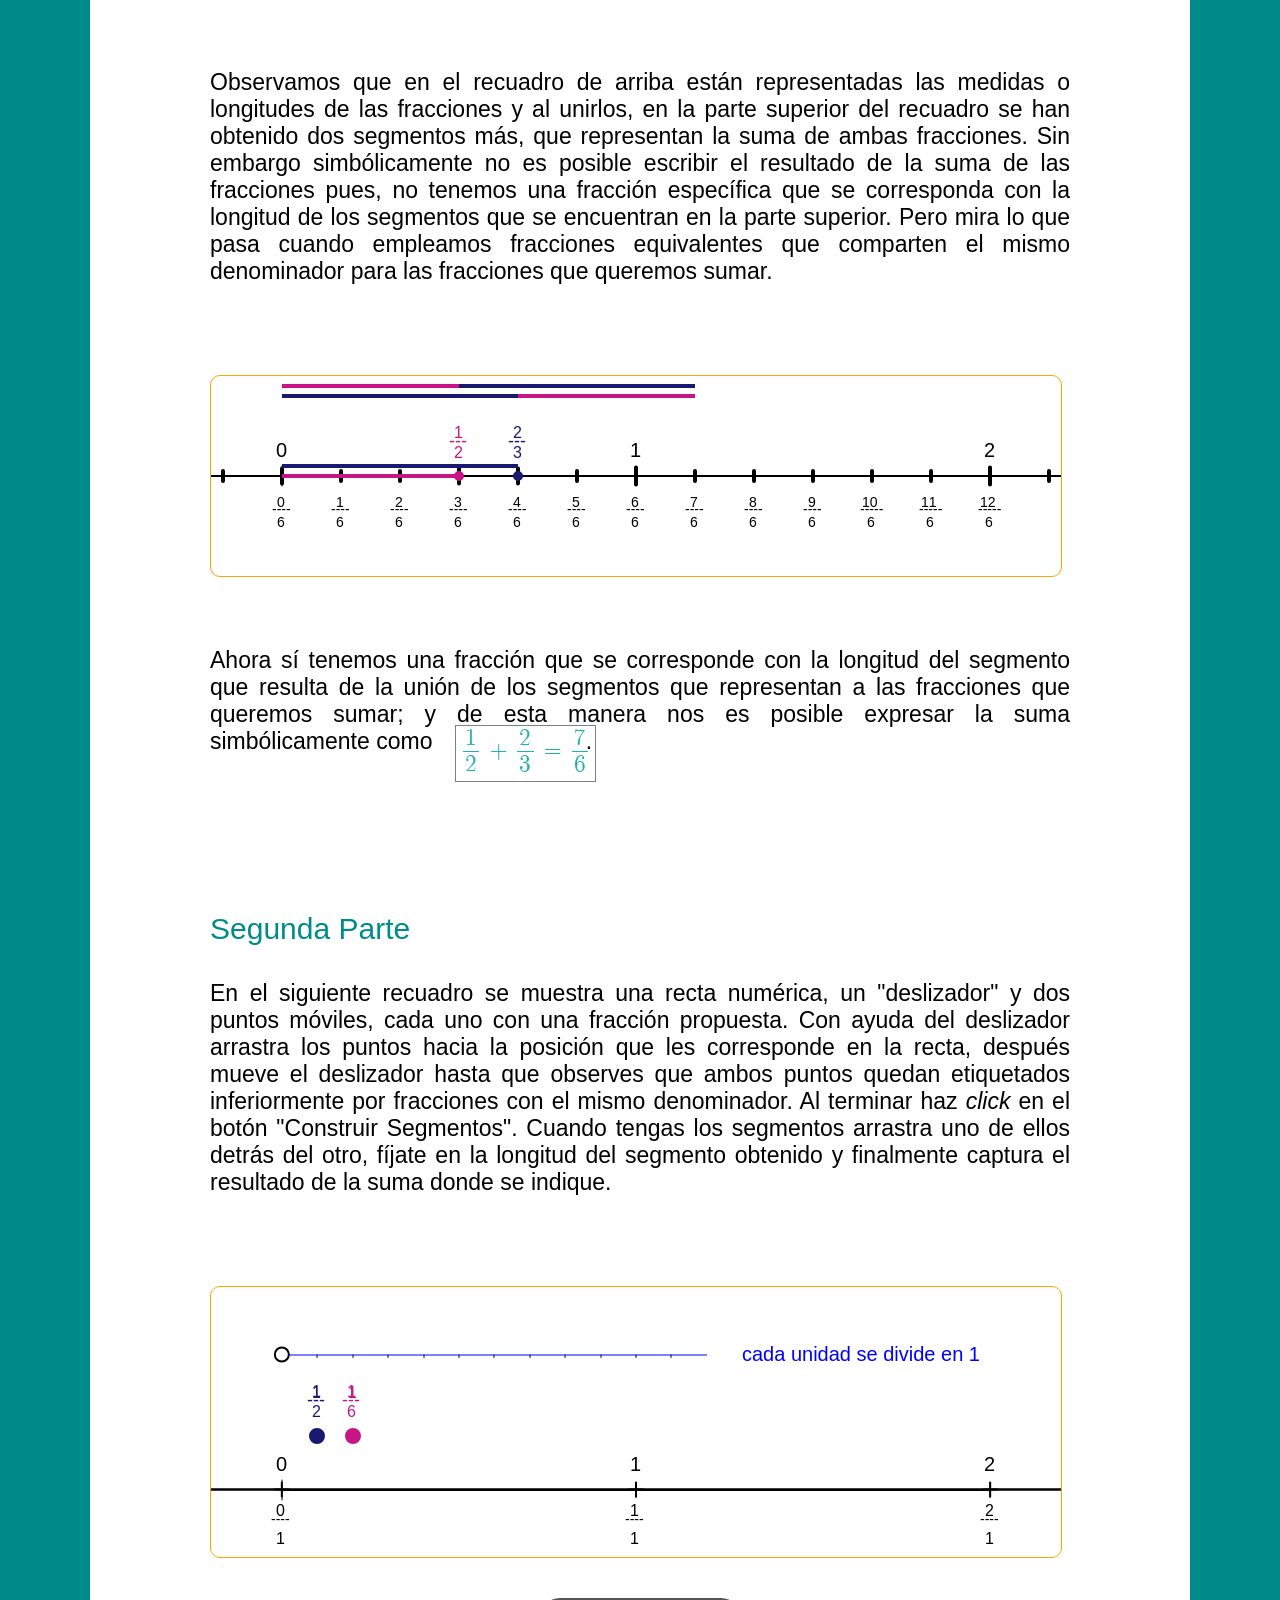
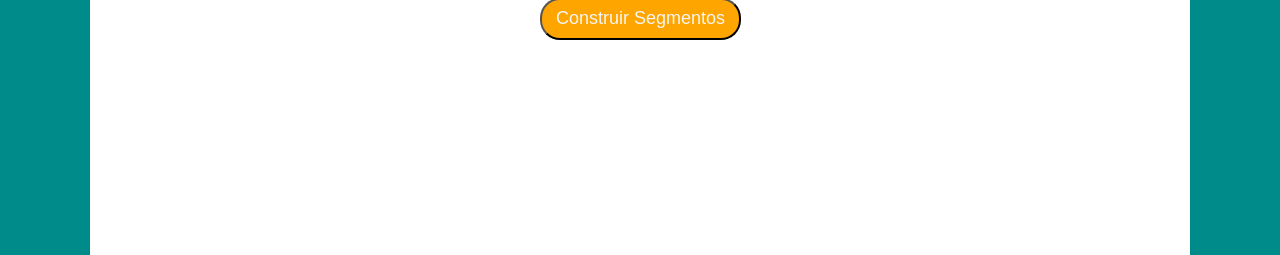
<file: suma.html>
<!DOCTYPE html>
<!--
Suma de fracciones
-->
<html>
    <head>
        <title>Suma de fracciones</title>
        <meta charset="UTF-8">
        <meta name="viewport" content="width=device-width, initial-scale=1.0">
        <link rel="stylesheet" href="css/menu.css">
        <link rel="stylesheet" href="css/formato.css">
        <link type="text/css" rel="stylesheet" href="css/jsxgraph.css">
        <link rel="stylesheet" href="css/mathquill.css">
        <script src="lib/jquery-2.2.3.min.js"></script>
        <script src="lib/mathquill.min.js"></script>
    </head>
     <body id="portada">
   
        <script type="text/javascript">
            window.onload = function(){
                document.getElementById("Op5").style.background = "orange";
            };
        </script>
        
         <table id="dme" cellspacing='0' cellpadding='0' border='0' width="500"  >
        <tr>
            <td bgcolor="white" align="center"> <img src="img/dmeLogo.jpg" height="150" width="100"> </td>
            <td align="center" bgcolor="white">
              <h1 style="font-size: 30px; color: darkcyan; font-family:
                'cursive'">&nbsp; Estudio de las fracciones en la recta numérica <br> con uso de tecnología digital</h1> &nbsp; &nbsp;
              <h1 style="font-size: 30px; color: darkcyan; font-family:
                'cursive'">&nbsp; <!--Por Alexandra Ángel López<br> -->
              </h1>
            </td>
        </tr>
        <tr> 
            <td colspan="2">
            <div id="header">
            <ul class="nav">
                <li> <a href="index.html" id="Op1">Inicio</a> </li>
                <li> <a href="definicion.html" id="Op2">Definición de fracción</a></li>
                <li> <a href="fracequivalentes.html" id="Op3">Fracciones equivalentes y comparación</a></li>
                <li> <a href="localizacion.html" id="Op4">Localización y estimación de fracciones</a> </li>
                <li> <a href="suma.html" id="Op5">Suma de fracciones</a> </li>
            </ul> 
            </div>
            </td>     
        </tr>
        <tr bgcolor="white">      
            <td colspan="2" >
            <div id="text">  
   
        <p style="color: orange; font-size: 30px" >
            Lección 4: El significado de la suma de fracciones en la recta numérica.
        </p> <br>
           <p id="texto2" style="color: darkcyan; font-size: 30px;">
          Primera Parte.
            </p> <br>
            
            <div class="popup" onmouseover="myFunction()" onmouseout="Oculta()">Instrucciones
            
                  <span class="popuptext" id="myPopup"> Esta última actividad consta al igual que las anteriores de dos partes. La "Primera Parte" contiene un único ejemplo, revísalo con cuidado y después pasa a la "Segunda Parte" donde encontrarás una serie de ejercicios propuestos, realízalos hasta que te aparezca el mensaje "Haz finalizado la lección" para concluir definitivamente.</span>
            </div>
         
        <p id="texto2">
            
             Cuando sumamos dos fracciones en la recta, dibujamos los segmentos
             que éstas representan y los unimos a partir del cero, el segmentos
             que se obtiene es el resultado de la suma. 
             Fíjate en el siguiente ejemplo: <br><br>
        
             <span class="azul">El segmento azul, representa la medida de &nbsp;&nbsp;&nbsp;, </span>
           mientras que   <span class="violeta">el segmento morado representa la medida de  &nbsp;&nbsp; &nbsp;&nbsp;&nbsp;.</span>
        </p>    
                
            <div style="position: relative; left: 460px; top: -70px;"> <p id="Fraccion1"></p> </div>
            <div style="position: relative; left: 270px; top: -90px;"> <p id="Fraccion2"></p> </div>
       
            <p id="texto2"> 
            La suma de las fracciones se obtiene colocando un segmento seguido del otro, como
            puedes ver en el siguiente recuadro, el orden de los segmentos no cambia la medida del
            segmento que se forma al unirlos. En este caso el segmento obtenido tiene longitud &nbsp;&nbsp;&nbsp;&nbsp;&nbsp;&nbsp;.
            Así pues concluimos que  &nbsp;&nbsp; &nbsp;&nbsp;&nbsp;&nbsp; &nbsp;&nbsp; &nbsp;&nbsp; &nbsp;&nbsp; &nbsp;&nbsp;&nbsp;&nbsp;&nbsp;&nbsp;.
            </p>
            <div style="position: relative; left: 260px; top: -35px;"> <p id="Fraccion3"></p> </div>
            <div style="position: relative; left: 580px; top: -90px;"> <p id="Fraccion4"></p> </div>
        
        </div>
       
        <div style="position: relative; top: -100px;">     
        <div style="position: relative; left: -100px; top: 30px;" id="box1"
        class="jxgbox">
        </div> </div> 
        <div id="text" style="position: relative; top: -100px;"> 
        <p id="texto2">
            
            En este caso fue sencillo porque las fracciones tenían el mismo denominador,
            la pregunta es ¿cómo sumamos fracciones con distintos denominadores? 
            Analizemos un poco la situación.
      <!--      pero ¿podemos sumar de la misma manera dos fracciones con
            denominadores diferentes? La respuesta es sí, encontrando fracciones equivalentes 
            a las dadas que compartan el mismo denominador.
            En este caso fue sencillo porqué las fracciones tenían el mismo denominador,
            pero ¿podemos sumar de la misma manera fracciones con
            denominadores diferentes? En lo que respecta a la unión de segmentos, la respuesta es sí;
            sin embargo si se trata de expresar simbólicamente el resultado de la adición
            es necesario que las fracciones tengan el mismo denominador. 
            En la actividad 2, hemos visto ya cómo hacer esto. -->
        </div>
      <div style="position: relative; top: -100px;">   
         <div style="position: relative; left: -100px; top: 30px;" id="box2"
        class="jxgbox">
         </div> </div>
           <div id="text" style="position: relative; top: -100px;"> 
        <p id="texto2">
            
            Observamos que en el recuadro de arriba están representadas las medidas o longitudes
            de las fracciones y al unirlos, en la parte superior del recuadro se han obtenido dos segmentos más,
            que representan la suma de ambas fracciones.
            Sin embargo simbólicamente no es posible escribir el resultado de la suma de las fracciones
            pues, no tenemos una fracción específica que se corresponda con la longitud de los segmentos
            que se encuentran en la parte superior. Pero mira lo que pasa cuando empleamos fracciones
            equivalentes que comparten el mismo denominador para las fracciones que queremos sumar.
            
        </p></div>    
                <div style="position: relative; top: -100px;">   
        <div style="position: relative; left: -100px; top: 30px;" id="box3"
        class="jxgbox">
        </div> </div>
        <div id="text" style="position: relative; top: -100px;"> 
        <p id="texto2">
            
            Ahora sí tenemos una fracción que se corresponde con la longitud del segmento
            que resulta de la unión de los segmentos que representan a las fracciones que queremos
            sumar; y de esta manera nos es posible expresar la suma simbólicamente como &nbsp;&nbsp;&nbsp;&nbsp; &nbsp;&nbsp;&nbsp;&nbsp;&nbsp;&nbsp; &nbsp;&nbsp;&nbsp;&nbsp; &nbsp;&nbsp;&nbsp;&nbsp;&nbsp;&nbsp;.
            
        </p></div>
         <div style="position: relative; left: 365px; top: -130px;"> <p id="Fraccion5"></p> </div>
        
        
         

           <div id="text">  
               
        <p id="texto2" style="color: darkcyan; font-size: 30px; position: relative; top: -100px;">
            Segunda Parte  <br><br>
        </p>
        <p id="texto2" style="position: relative; top: -100px;">
            En el siguiente recuadro se muestra una recta numérica, un "deslizador" y 
            dos puntos móviles, cada uno con una fracción propuesta. Con ayuda del deslizador
            arrastra los puntos hacia la posición que les corresponde en la recta, después mueve 
            el deslizador hasta que observes que ambos puntos quedan etiquetados 
            inferiormente por fracciones con el mismo denominador. Al terminar
            haz <i>click</i> en el botón "Construir Segmentos". Cuando tengas los segmentos
            arrastra uno de ellos detrás del otro, fíjate en la longitud del segmento obtenido y
            finalmente captura el resultado de la suma donde se indique.
           
            
            
            
            
         <!--   En el siguiente recuadro te toca a ti encontrar el resultado de la suma de las fracciones
            propuestas; para ello primero ubica las fracciones en la posición correcta y luego 
            da <i>click</i> en el botón "Construir Segmentos". Una vez que los segmentos se hayan 
            dibujado, únelos, después con ayuda del deslizador encuentra fracciones equivalentes a las dadas
            de manera que puedas expresar mediante una fracción la longitud de este segmento.  -->
        </p>
        </div> 
         <div style="position: relative; top: -100px;">
         <div style="position: relative; left: -100px; top: 30px;" id="boxespecial"
        class="jxgbox">
        </div></div>
         <div style="position: relative; left: 440px; top: -30px;"><button class="button"
         id="btn1">Construir Segmentos</button> </div> <br><br><br>
        
         <div id="CapturaRespuesta" style="display:none; position: relative; top:-100px;">
        <div id="text"> 
            <p id="texto2">
                A continuación captura el resultado de la suma de las fracciones y verifica tu resultado
                dando <i>enter.</i>
            </p>    
        </div>
        <div style="position: relative; left: 360px; top: 25px;"> <p id="Fraccion6"></p> </div>
        <div style="position: relative; left: 500px; top: -40px;"> <p id="Fraccion7"></p> </div>
     
        
        <div style="position: relative; left: 600px; top: -100px;"><button class="button"
       id="btn3">Continuar</button> </div>
         
         </div>
          <div style="position: relative; top: -50px;"> <canvas
         id="canvas" width="1000" height="150"> El navegador no implementa
         el canvas </canvas>&nbsp; 
        </div> 
      </td>
      </tr>
     </table>  
         <script>
              var popup = document.getElementById("myPopup");
        function myFunction() {
            
            popup.classList.toggle("show");
        }
        function Oculta() {
        
            popup.classList.toggle("hide");
        }
            </script>
            <script src="js/algTeXToLineal.js"></script>
            <script type="text/javascript" src="js/deslizador.js"></script>
            <script type="text/javascript" src="js/suma.js"></script>
            <script type="text/javascript" src="js/jsxgraphcore.js"></script>
       
    </body>
</html>
</file>
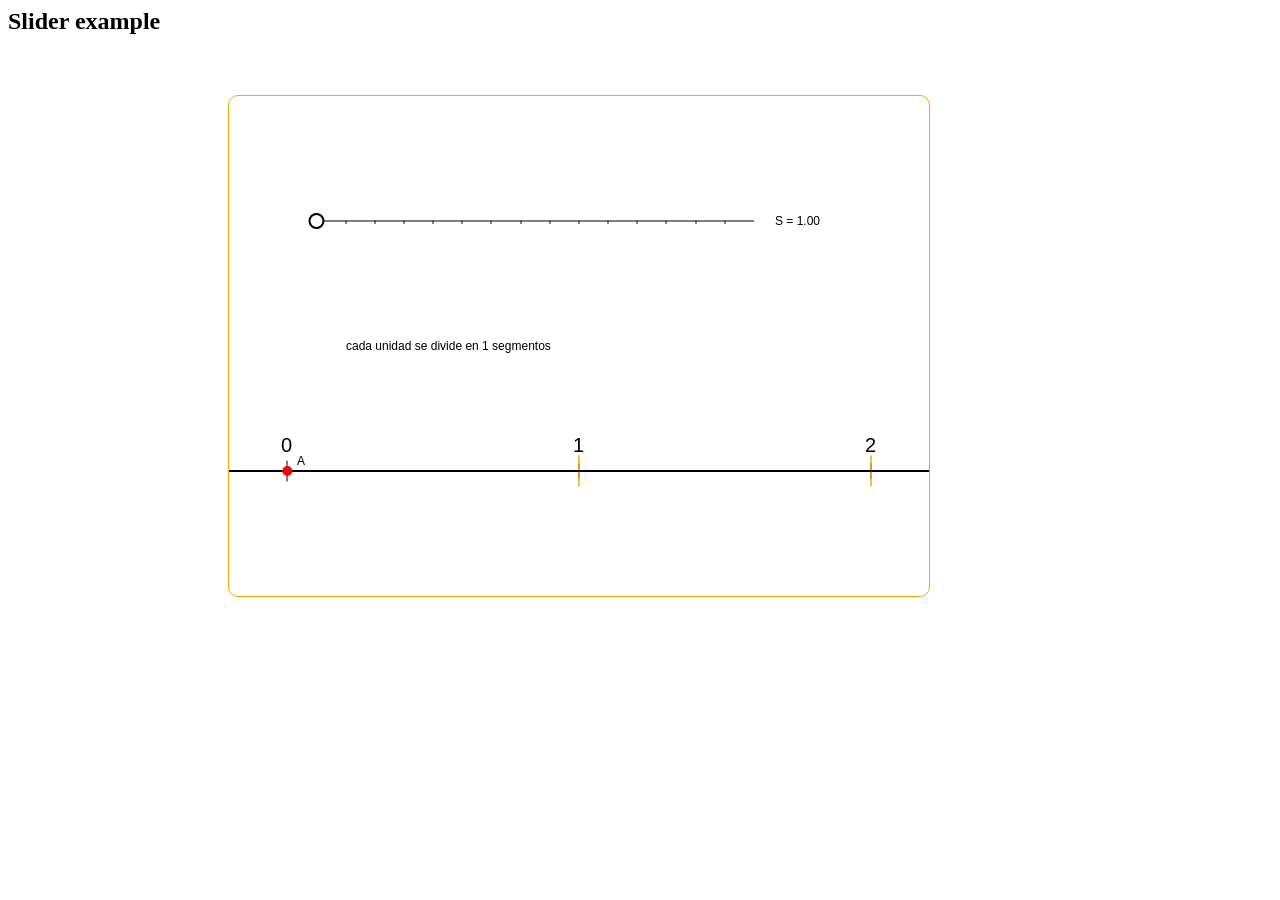
<file: void.html>
<html>
<head>
   <title>JSXGraph example</title>
      <link type="text/css" rel="stylesheet" href="css/jsxgraph.css">
      <script src="lib/jquery-2.2.3.min.js"></script>
      <script type="text/javascript" src="js/jsxgraphcore.js"></script>
 
</head>
<body>
  <h2>Slider example</h2>
  <div id="jxgbox" class="jxgbox" style="width:700px; height:500px;"></div>
  <div id="debug" style="display:none;"></div>
   <script type="text/javascript">
    /* <![CDATA[ */
        var p = 0.1;
        board = JXG.JSXGraph.initBoard('jxgbox', {boundingbox: [-0.2, 1.5, 2.2, -0.5], showNavigation: false, showCopyright: false});
        
  
        ax = board.create('line', [[0,0], [1,0]], {color:'black'});
        uno4 = board.create('point', [1, 0], {name: '1', //creamos el punto 1
            color: 'none',
            highlightStrokeColor: 'none',
            highlightFillColor: 'none'});
        uno4.setAttribute({fixed: true});
        uno4.label.setAttribute({fontSize: 20, offset: [-6, 30]});
        dos4 = board.create('point', [2, 0], {name: '2', //creamos el punto 2
            color: 'none',
            highlightStrokeColor: 'none',
            highlightFillColor: 'none'});
        dos4.setAttribute({fixed: true});
        dos4.label.setAttribute({fontSize: 20, offset: [-6, 30]});
        cero4 = board.create('point', [0, 0], {name: '0', //creamos el punto 0
            color: 'none',
            highlightStrokeColor: 'none',
            highlightFillColor: 'none'});
       cero4.setAttribute({fixed: true});
       cero4.label.setAttribute({fontSize: 20, offset: [-6, 30]});
        
        segmentos4 = board.create('ticks', [ax, 1], {strokeColor: 'black', minorTicks: 0, majorHeight: 15, minorHeight: 12, drawLabels: false});
        board.create('ticks', [ax, [0]], {strokeColor: 'black', majorHeight: 20});
    
    
       


   
   /* var ticks = board.create('ticks', [ax,1], {minorTicks: s.Value()-1, strokeColor:'orange'});*/
  
 
         
     
        var f = function(r) {
            board.create('ticks', [ax, 1], {strokeColor: 'orange', majorTicks: 0, minorTicks: r - 1, majorHeight: 30, minorHeight: 20, drawLabels: false});
            return r-1;
        };
          
    
                
        
        var s = board.create('slider', [[0.1,1],[1.6,1],[1,1,15]], {name:'S', snapWidth:1});
       board.create('text', [0.2,0.5,function(){ return 'cada unidad se divide en '+s.Value()+" segmentos"; }]);
        
    /*  board.create('ticks', [ax, 1], {strokeColor: 'blue', majorTicks: 0, minorTicks: f(s.Value()) , majorHeight: 30, minorHeight: 20, drawLabels: false});*/
      
       
        
       var point = board.create('point', [function(){return f(s.Value());},0], {strokecolor:'red'}); 

   



  </script>
</body>
</html>
</file>
<file: css/menu.css>
*{
    padding: 0px; /*para manipular las viñetas*/
    margin: 0px;
}


#dme{
 /*   width: 700px;
    /*margin-left: 445px; */
    margin: auto;
   /* margin-top: 50px; */
    font-family: sans-serif;

    font-size: 10px; 
}


#text{
    margin-left: 120px;
    margin-right: 120px;
    margin-top: 100px;
    font-family: sans-serif;
    font-size: 23px;
    color: black;
    text-align: justify;
}

#text1{
    color: darkcyan; 
    font-family: sans-serif;
}

#texto2{
    color: black;
    font-family: sans-serif;
}

#texto3{
    font-size: 23px;
    color: black;
    font-family: sans-serif;
}

#text3{
    color: blue;
    font-family: sans-serif;
}

#header{
    margin: auto;  /*para centrar el menú únicamente*/ 
 /*   margin-left: 300px; */
    width: 1100px; /*1540px; 1380  el tamaño del renglón o fila de la "tabla"*/
    /*font-family: Arial, Helvetica, sans-serif; */
  /*  font-family: cursive;*/    
    font-family: sans-serif;   
    font-size: 17px;
}  


ul,ol{
    list-style: none; /*para quitar las viñetas que se ponen por default*/
}

.nav li a{  /*para crear la apariencia de tabla*/
    background-color: lightseagreen; /*para el color de fondo de la tabla del menú*/
    color: white; /*el color de la fuente del menú*/
    text-decoration: none; /*se quita el subrayado de cada palabra*/
    padding: 20px 11px; /*20px de altura y 21.75  71px de ancho, ocurrira un traslape*/
    display: block; /*para quitar la forma en línea como se veían los elementos*/
}

.nav li a:hover{
    background-color: #434343;  /*el color para sombrear cada celda cuando se seleccione*/
}

.nav li a:active{
    background-color: #434343;  /*el color para sombrear cada celda cuando se seleccione*/
}

.nav li a:focus{
    background-color: #434343;  /*el color para sombrear cada celda cuando se seleccione*/
}
.nav li a:checked{
    background-color: #434343;  /*el color para sombrear cada celda cuando se seleccione*/
}


.nav > li{
    float: left; /*para acomodar los submenús*/
}

.nav li ul{
    display: none;  /*para ocultar los submenús*/
    position: relative;  /*absolute ant*/
    min-width: 140px;
}

.nav li:hover > ul{ /*para que al pasar el cursor se despliegue*/
    display: block;
}

.nav li ul li{ /*para acomodar los submenús*/
    position: relative;
}

.nav li ul li ul{
    right: -140px;
    top: 0px;
}

.cambioColor:hover {color:orange;}



.not-active {
   pointer-events: none;
   cursor: default;
}

#Muestra{
   cursor: not-allowed;
}
#muestra-acentua{
    cursor: pointer; 
}
#muestra-p1{
    cursor: pointer; 
}

#muestra-p2{
    cursor: pointer; 
}
#muestra-p3{
    cursor: pointer; 
}
#muestra-p4{
    cursor: pointer; 
}
#muestra-p5{
    cursor: pointer; 
}
</file>
<file: css/formato.css>
/*Contine las características del menú desplegable*/
/* 
    Created on : 4/11/2016, 03:34:00 PM
    Author     : ÁngelL
*/
body {
    background: darkcyan;
    font-family: sans-serif;
}

#prer{
     list-style: disc;
}

#canvas {    
    background:  white;
}  

#orden {    
    background:  white;  
    cursor: pointer;
}  

#boxespecial{
     height: 270px;
}

#box5E{
     height: 170px;
}

#box3esp{
     height: 200px;
}

#fraccion {
    margin-top: 50px;
    margin-right: 100px;
  /*  font-family: Georgia;
    font-size: 45px;
    color: orange; */
    font-family: sans-serif;
    font-size: 30px;
    color: darkcyan;
}

#respuesta {
  /*  margin-top: 50px;
    margin-right: 200px; */
    font-size: 30px;
    color: orangered;
    
}

#resp{
    visibility: hidden;
}

button{
    font-family: sans-serif;
    font-size: 18px;
    margin-left: 10px;
 /*   background: linear-gradient(100deg, #91bd09, #578730); */
    background: orange;
    color: whitesmoke;
    border-radius: 20px;
    padding: 8px 14px 9px;
   cursor: pointer
        
}


.cajas{
    font-family: sans-serif;
    font-size: 20px;
    margin-left: 18px;
    background: orange;
    color: whitesmoke;
    border-radius: 20px;
    padding: 8px 14px 9px
}

.colour{
    background: palegoldenrod;
}

.segparte{
    
     border-bottom-color: darkcyan;
    cursor: pointer;
    font-family: sans-serif;
    font-size: 25px;
    margin-left: 10px;
    background: white;
    color: darkcyan;
    border-radius: 10px;
    padding: 8px 14px 9px
}

#salida{
    color: lightseagreen;
}
#salida1{
    color: lightseagreen;
}

.check{
    margin-left: 20px;
    font-family: sans-serif;
    font-size: 20px;
    color: whitesmoke;
    width: 40px;
    height: 40px;
    background: linear-gradient(100deg, #91bd09, #578730);
    display: block;
    cursor: pointer;
    border-radius: 10px;
}

.vineta{
    margin-left: 5px;
    font-family: sans-serif;
    font-size: 20px;
    color: lightseagreen;
    width: 80px;
    height: 50px;
    /*background: linear-gradient(100deg, #91bd09, #578730);*/
    background: white;
    display: block;
    cursor: pointer;
    border-radius: 10px;
}

#Lamon {
    
  border-collapse: separate;
  border-spacing:  80px 30px;
}

#fracnum{
    font-family: sans-serif;
    font-size: 25px;
    color: blue;
}

#fracden{
    font-family: sans-serif;
    font-size: 25px;
    color: blue;
}

#tab2{
    align-content: center;
    margin: 50px 0 50px 0; 
    padding: 1px;
    text-align: center;
    background-color:  plum;
    border-radius: 3px;
    margin-left: 300px;
    width: 800px;  /* 800px*/
    font-size: 25px;
}


#tab2 th {
    text-align: center;
    background-color: window; 
}

#tab2 tr:nth-child(odd) {
    background-color: lightcyan;
}

#tab2 tr:nth-child(even) {
    background-color: window;
}

.check{
    
    font-family: sans-serif;
    font-size: 20px;
    color: whitesmoke;
    width: 25px;
    height: 25px;
    background: linear-gradient(100deg, #91bd09, #578730);
    display: block;
    cursor: pointer;
    border-radius: 10px;
}
.button{
       cursor: pointer;      
}
   
#FraccionA {

    font-size: 30px;
    color: darkcyan;
}

#orden{
    font-size: 20px;
    color: darkcyan;
}

#FraccionB {
    font-size: 30px;
    color: darkcyan;
}

#FraccionEjemplo {
    font-family: sans-serif;
    font-size: 20px;
    color: darkcyan;
}

#FraccionReferencia1 {
    font-family: sans-serif;
    font-size: 18px;
    color: darkcyan
}
#FraccionReferencia2 {
    font-family: sans-serif;
    font-size: 18px;
    color: darkcyan;
}
#FraccionReferencia3 {
    font-family: sans-serif;
    font-size: 18px;
    color: darkcyan;
}
#FraccionReferencia4 {
    font-family: sans-serif;
    font-size: 18px;
    color: darkcyan;
}

#Fraccion1 {
    font-size: 25px;
    color: midnightblue;
}

#Fraccion2 {
    font-size: 25px;
    color: mediumvioletred;
}

#Fraccion3 {
    font-size: 25px;
    color: lightseagreen;
}

#Fraccion4 {
    font-size: 25px;
    color: lightseagreen;
}
#Fraccion5 {
    font-size: 25px;
    color: lightseagreen;
}

#Fraccion6 {
    font-family: sans-serif;
    font-size: 30px;
    color: orangered;
}
#Fraccion7 {
    font-family: sans-serif;
    font-size: 30px;
    color: orangered;
}
#simbolo {
    font-family: sans-serif;
    font-size: 25px;
    color: darkcyan;
}
#simbolo2 {
    font-family: sans-serif;
    font-size: 25px;
    color: darkcyan;
}
#proponefrac {
    font-family: sans-serif;
    font-size: 20px;
    color: darkcyan;
}
a:link   
{  
 text-decoration:none;   
}   

a{ 
color:white; 
} 

#link{ 
 color: darkcyan;
} 

/* Popup container */
.popup {
    color: darkcyan;
    
    position: absolute;
    margin-left: 712px;
    margin-top: -140px;
    display: inline-block;
    cursor: pointer;
}

/* The actual popup (appears on top) */
.popup .popuptext {
    visibility: hidden;
    width: 600px;
    background-color: #555;
    color: #fff;
    text-align: center;
    border-radius: 6px;
    padding: 8px 0;
    position: absolute;
    z-index: 1;
    bottom: 125%;
    left: 50%;
    margin-left: -350px;
}

/* Popup arrow */
.popup .popuptext::after {
    content: "";
    position: absolute;
    top: 100%;
    left: 50%;
    margin-left: -5px;
    border-width: 5px;
    border-style: solid;
    border-color: #555 transparent transparent transparent;
}

/* Toggle this class when clicking on the popup container (hide and show the popup) */
.popup .show {
    visibility: visible;
    -webkit-animation: fadeIn 1s;              
    animation: fadeIn 1s
}

.button:hover ~.popup
{
  margin-left:45px;
  margin-top:-220px;
  opacity:1;
}

/* Add animation (fade in the popup) */
@-webkit-keyframes fadeIn {
    from {opacity: 0;} 
    to {opacity: 1;}
}

@keyframes fadeIn {
    from {opacity: 0;}
    to {opacity:1 ;}
}

.violeta{ color: mediumvioletred;}
.azul { color:midnightblue ; }

.popup:hover {color:orange;}

@-webkit-keyframes uparrow {
  0% { -webkit-transform: translateY(0); opacity: 0.4 }
  100% { -webkit-transform: translateY(-0.4em); opacity: 0.9 }
}
@-webkit-keyframes downarrow {
  0% { -webkit-transform: translateY(0); opacity: 0.4 }
  100% { -webkit-transform: translateY(0.4em); opacity: 0.9 }
}

.container {

  top:0;
  bottom:0;
  left:0;
  right:0;
  position:absolute;
}
.arrow {
  border-color:transparent;
  border-style:solid;
  border-width:0 2em;
  display:block;
  height:0;
  margin:10em auto;
  opacity:0.4;
  text-indent:-9999px;
  transform-origin: 50% 50%;
  width:0;
}
.up {
  -webkit-animation: uparrow 0.6s infinite alternate ease-in-out;
  border-bottom:2em solid #00b6f1;
}
.down {
  -webkit-animation: downarrow 0.6s infinite alternate ease-in-out;
  border-top:2em solid darkcyan;
}
</file>
<file: css/jsxgraph.css>
/*
    Copyright 2008-2016
        Matthias Ehmann,
        Michael Gerhaeuser,
        Carsten Miller,
        Bianca Valentin,
        Alfred Wassermann,
        Peter Wilfahrt

    This file is part of JSXGraph.

    JSXGraph is free software dual licensed under the GNU LGPL or MIT License.

    You can redistribute it and/or modify it under the terms of the

      * GNU Lesser General Public License as published by
        the Free Software Foundation, either version 3 of the License, or
        (at your option) any later version
      OR
      * MIT License: https://github.com/jsxgraph/jsxgraph/blob/master/LICENSE.MIT

    JSXGraph is distributed in the hope that it will be useful,
    but WITHOUT ANY WARRANTY; without even the implied warranty of
    MERCHANTABILITY or FITNESS FOR A PARTICULAR PURPOSE.  See the
    GNU Lesser General Public License for more details.

    You should have received a copy of the GNU Lesser General Public License and
    the MIT License along with JSXGraph. If not, see <http://www.gnu.org/licenses/>
    and <http://opensource.org/licenses/MIT/>.
 */

.jxgbox {
    /* for IE 7 */
    /*visibility: hidden; */
    width: 850px;
    height: 200px;
    margin-left: 220px; 
    margin-top: 60px;
    overflow: hidden;
    background-color: white;
    border-style: solid;
    border-width: 1px;
 /*   border-color: #356AA0;  */
 border-color: orange;
    border-radius: 10px;
    -webkit-border-radius: 10px;
    -ms-touch-action: none;
}

.JXGtext {
    /* May produce artefacts in IE. Solution: setting a color explicitly. */
    background-color: transparent;
    font-family: sans-serif;
    padding: 0;
    margin: 0;
}

.JXGinfobox {
    border-style: none;
    border-width: 1px;
    border-color: black;
}

.JXGimage {
    opacity: 1.0;
}

.JXGimageHighlight {
    opacity: 0.6;
}
</file>
<file: css/mathquill.css>
/*
 * MathQuill v0.10.1               http://mathquill.com
 * by Han, Jeanine, and Mary  maintainers@mathquill.com
 *
 * This Source Code Form is subject to the terms of the
 * Mozilla Public License, v. 2.0. If a copy of the MPL
 * was not distributed with this file, You can obtain
 * one at http://mozilla.org/MPL/2.0/.
 */
@font-face {
  font-family: Symbola;
  src: url(font/Symbola.eot);
  src: local("Symbola Regular"), local("Symbola"), url(font/Symbola.woff2) format("woff2"), url(font/Symbola.woff) format("woff"), url(font/Symbola.ttf) format("truetype"), url(font/Symbola.otf) format("opentype"), url(font/Symbola.svg#Symbola) format("svg");
}
.mq-editable-field {
  display: -moz-inline-box;
  display: inline-block;
}
.mq-editable-field .mq-cursor {
  border-left: 1px solid black;
  margin-left: -1px;
  position: relative;
  z-index: 1;
  padding: 0;
  display: -moz-inline-box;
  display: inline-block;
}
.mq-editable-field .mq-cursor.mq-blink {
  visibility: hidden;
}
.mq-editable-field,
.mq-math-mode .mq-editable-field {
  border: 1px solid gray;
}
.mq-editable-field.mq-focused,
.mq-math-mode .mq-editable-field.mq-focused {
  -webkit-box-shadow: #8bd 0 0 1px 2px, inset #6ae 0 0 2px 0;
  -moz-box-shadow: #8bd 0 0 1px 2px, inset #6ae 0 0 2px 0;
  box-shadow: #8bd 0 0 1px 2px, inset #6ae 0 0 2px 0;
  border-color: #709AC0;
  border-radius: 1px;
}
.mq-math-mode .mq-editable-field {
  margin: 1px;
}
.mq-editable-field .mq-latex-command-input {
  color: inherit;
  font-family: "Courier New", monospace;
  border: 1px solid gray;
  padding-right: 1px;
  margin-right: 1px;
  margin-left: 2px;
}
.mq-editable-field .mq-latex-command-input.mq-empty {
  background: transparent;
}
.mq-editable-field .mq-latex-command-input.mq-hasCursor {
  border-color: ActiveBorder;
}
.mq-editable-field.mq-empty:after,
.mq-editable-field.mq-text-mode:after,
.mq-math-mode .mq-empty:after {
  visibility: hidden;
  content: 'c';
}
.mq-editable-field .mq-cursor:only-child:after,
.mq-editable-field .mq-textarea + .mq-cursor:last-child:after {
  visibility: hidden;
  content: 'c';
}
.mq-editable-field .mq-text-mode .mq-cursor:only-child:after {
  content: '';
}
.mq-editable-field.mq-text-mode {
  overflow-x: auto;
  overflow-y: hidden;
}
.mq-root-block,
.mq-math-mode .mq-root-block {
  display: -moz-inline-box;
  display: inline-block;
  width: 100%;
  padding: 2px;
  -webkit-box-sizing: border-box;
  -moz-box-sizing: border-box;
  box-sizing: border-box;
  white-space: nowrap;
  overflow: hidden;
  vertical-align: middle;
}
.mq-math-mode {
  font-variant: normal;
  font-weight: normal;
  font-style: normal;
  font-size: 115%;
  line-height: 1;
  display: -moz-inline-box;
  display: inline-block;
}
.mq-math-mode .mq-non-leaf,
.mq-math-mode .mq-scaled {
  display: -moz-inline-box;
  display: inline-block;
}
.mq-math-mode var,
.mq-math-mode .mq-text-mode,
.mq-math-mode .mq-nonSymbola {
  font-family: "Times New Roman", Symbola, serif;
  line-height: .9;
}
.mq-math-mode * {
  font-size: inherit;
  line-height: inherit;
  margin: 0;
  padding: 0;
  border-color: black;
  -webkit-user-select: none;
  -moz-user-select: none;
  user-select: none;
  box-sizing: border-box;
}
.mq-math-mode .mq-empty {
  background: #ccc;
}
.mq-math-mode .mq-empty.mq-root-block {
  background: transparent;
}
.mq-math-mode.mq-empty {
  background: transparent;
}
.mq-math-mode .mq-text-mode {
  font-size: 87%;
}
.mq-math-mode .mq-font {
  font: 1em "Times New Roman", Symbola, serif;
}
.mq-math-mode .mq-font * {
  font-family: inherit;
  font-style: inherit;
}
.mq-math-mode b,
.mq-math-mode b.mq-font {
  font-weight: bolder;
}
.mq-math-mode var,
.mq-math-mode i,
.mq-math-mode i.mq-font {
  font-style: italic;
}
.mq-math-mode var.mq-f {
  margin-right: 0.2em;
  margin-left: 0.1em;
}
.mq-math-mode .mq-roman var.mq-f {
  margin: 0;
}
.mq-math-mode big {
  font-size: 125%;
}
.mq-math-mode .mq-roman {
  font-style: normal;
}
.mq-math-mode .mq-sans-serif {
  font-family: sans-serif, Symbola, serif;
}
.mq-math-mode .mq-monospace {
  font-family: monospace, Symbola, serif;
}
.mq-math-mode .mq-overline {
  border-top: 1px solid black;
  margin-top: 1px;
}
.mq-math-mode .mq-underline {
  border-bottom: 1px solid black;
  margin-bottom: 1px;
}
.mq-math-mode .mq-binary-operator {
  padding: 0 0.2em;
  display: -moz-inline-box;
  display: inline-block;
}
.mq-math-mode .mq-supsub {
  font-size: 90%;
  vertical-align: -0.5em;
}
.mq-math-mode .mq-supsub.mq-limit {
  font-size: 80%;
  vertical-align: -0.4em;
}
.mq-math-mode .mq-supsub.mq-sup-only {
  vertical-align: .5em;
}
.mq-math-mode .mq-supsub.mq-sup-only .mq-sup {
  display: inline-block;
  vertical-align: text-bottom;
}
.mq-math-mode .mq-supsub .mq-sup {
  display: block;
}
.mq-math-mode .mq-supsub .mq-sub {
  display: block;
  float: left;
}
.mq-math-mode .mq-supsub.mq-limit .mq-sub {
  margin-left: -0.25em;
}
.mq-math-mode .mq-supsub .mq-binary-operator {
  padding: 0 .1em;
}
.mq-math-mode .mq-supsub .mq-fraction {
  font-size: 70%;
}
.mq-math-mode sup.mq-nthroot {
  font-size: 80%;
  vertical-align: 0.8em;
  margin-right: -0.6em;
  margin-left: .2em;
  min-width: .5em;
}
.mq-math-mode .mq-paren {
  padding: 0 .1em;
  vertical-align: top;
  -webkit-transform-origin: center .06em;
  -moz-transform-origin: center .06em;
  -ms-transform-origin: center .06em;
  -o-transform-origin: center .06em;
  transform-origin: center .06em;
}
.mq-math-mode .mq-paren.mq-ghost {
  color: silver;
}
.mq-math-mode .mq-paren + span {
  margin-top: .1em;
  margin-bottom: .1em;
}
.mq-math-mode .mq-array {
  vertical-align: middle;
  text-align: center;
}
.mq-math-mode .mq-array > span {
  display: block;
}
.mq-math-mode .mq-operator-name {
  font-family: Symbola, "Times New Roman", serif;
  line-height: .9;
  font-style: normal;
}
.mq-math-mode var.mq-operator-name.mq-first {
  padding-left: .2em;
}
.mq-math-mode var.mq-operator-name.mq-last {
  padding-right: .2em;
}
.mq-math-mode .mq-fraction {
  font-size: 90%;
  text-align: center;
  vertical-align: -0.4em;
  padding: 0 .2em;
}
.mq-math-mode .mq-fraction,
.mq-math-mode .mq-large-operator,
.mq-math-mode x:-moz-any-link {
  display: -moz-groupbox;
}
.mq-math-mode .mq-fraction,
.mq-math-mode .mq-large-operator,
.mq-math-mode x:-moz-any-link,
.mq-math-mode x:default {
  display: inline-block;
}
.mq-math-mode .mq-numerator,
.mq-math-mode .mq-denominator {
  display: block;
}
.mq-math-mode .mq-numerator {
  padding: 0 0.1em;
}
.mq-math-mode .mq-denominator {
  border-top: 1px solid;
  float: right;
  width: 100%;
  padding: 0.1em;
}
.mq-math-mode .mq-sqrt-prefix {
  padding-top: 0;
  position: relative;
  top: 0.1em;
  vertical-align: top;
  -webkit-transform-origin: top;
  -moz-transform-origin: top;
  -ms-transform-origin: top;
  -o-transform-origin: top;
  transform-origin: top;
}
.mq-math-mode .mq-sqrt-stem {
  border-top: 1px solid;
  margin-top: 1px;
  padding-left: .15em;
  padding-right: .2em;
  margin-right: .1em;
  padding-top: 1px;
}
.mq-math-mode .mq-vector-prefix {
  display: block;
  text-align: center;
  line-height: .25em;
  margin-bottom: -0.1em;
  font-size: 0.75em;
}
.mq-math-mode .mq-vector-stem {
  display: block;
}
.mq-math-mode .mq-large-operator {
  text-align: center;
}
.mq-math-mode .mq-large-operator .mq-from,
.mq-math-mode .mq-large-operator big,
.mq-math-mode .mq-large-operator .mq-to {
  display: block;
}
.mq-math-mode .mq-large-operator .mq-from,
.mq-math-mode .mq-large-operator .mq-to {
  font-size: 80%;
}
.mq-math-mode .mq-large-operator .mq-from {
  float: right;
  /* take out of normal flow to manipulate baseline */
  width: 100%;
}
.mq-math-mode,
.mq-math-mode .mq-editable-field {
  cursor: text;
  font-family: Symbola, "Times New Roman", serif;
}
.mq-math-mode .mq-overarrow {
  border-top: 1px solid black;
  margin-top: 1px;
  padding-top: 0.2em;
}
.mq-math-mode .mq-overarrow:before {
  display: block;
  position: relative;
  top: -0.34em;
  font-size: 0.5em;
  line-height: 0em;
  content: '\27A4';
  text-align: right;
}
.mq-math-mode .mq-overarrow.mq-arrow-left:before {
  -moz-transform: scaleX(-1);
  -o-transform: scaleX(-1);
  -webkit-transform: scaleX(-1);
  transform: scaleX(-1);
  filter: FlipH;
  -ms-filter: "FlipH";
}
.mq-math-mode .mq-selection,
.mq-editable-field .mq-selection,
.mq-math-mode .mq-selection .mq-non-leaf,
.mq-editable-field .mq-selection .mq-non-leaf,
.mq-math-mode .mq-selection .mq-scaled,
.mq-editable-field .mq-selection .mq-scaled {
  background: #B4D5FE !important;
  background: Highlight !important;
  color: HighlightText;
  border-color: HighlightText;
}
.mq-math-mode .mq-selection .mq-matrixed,
.mq-editable-field .mq-selection .mq-matrixed {
  background: #39F !important;
}
.mq-math-mode .mq-selection .mq-matrixed-container,
.mq-editable-field .mq-selection .mq-matrixed-container {
  filter: progid:DXImageTransform.Microsoft.Chroma(color='#3399FF') !important;
}
.mq-math-mode .mq-selection.mq-blur,
.mq-editable-field .mq-selection.mq-blur,
.mq-math-mode .mq-selection.mq-blur .mq-non-leaf,
.mq-editable-field .mq-selection.mq-blur .mq-non-leaf,
.mq-math-mode .mq-selection.mq-blur .mq-scaled,
.mq-editable-field .mq-selection.mq-blur .mq-scaled,
.mq-math-mode .mq-selection.mq-blur .mq-matrixed,
.mq-editable-field .mq-selection.mq-blur .mq-matrixed {
  background: #D4D4D4 !important;
  color: black;
  border-color: black;
}
.mq-math-mode .mq-selection.mq-blur .mq-matrixed-container,
.mq-editable-field .mq-selection.mq-blur .mq-matrixed-container {
  filter: progid:DXImageTransform.Microsoft.Chroma(color='#D4D4D4') !important;
}
.mq-editable-field .mq-textarea,
.mq-math-mode .mq-textarea {
  position: relative;
  -webkit-user-select: text;
  -moz-user-select: text;
  user-select: text;
}
.mq-editable-field .mq-textarea *,
.mq-math-mode .mq-textarea *,
.mq-editable-field .mq-selectable,
.mq-math-mode .mq-selectable {
  -webkit-user-select: text;
  -moz-user-select: text;
  user-select: text;
  position: absolute;
  clip: rect(1em 1em 1em 1em);
  -webkit-transform: scale(0);
  -moz-transform: scale(0);
  -ms-transform: scale(0);
  -o-transform: scale(0);
  transform: scale(0);
  resize: none;
  width: 1px;
  height: 1px;
}
.mq-math-mode .mq-matrixed {
  background: white;
  display: -moz-inline-box;
  display: inline-block;
}
.mq-math-mode .mq-matrixed-container {
  filter: progid:DXImageTransform.Microsoft.Chroma(color='white');
  margin-top: -0.1em;
}
</file>
